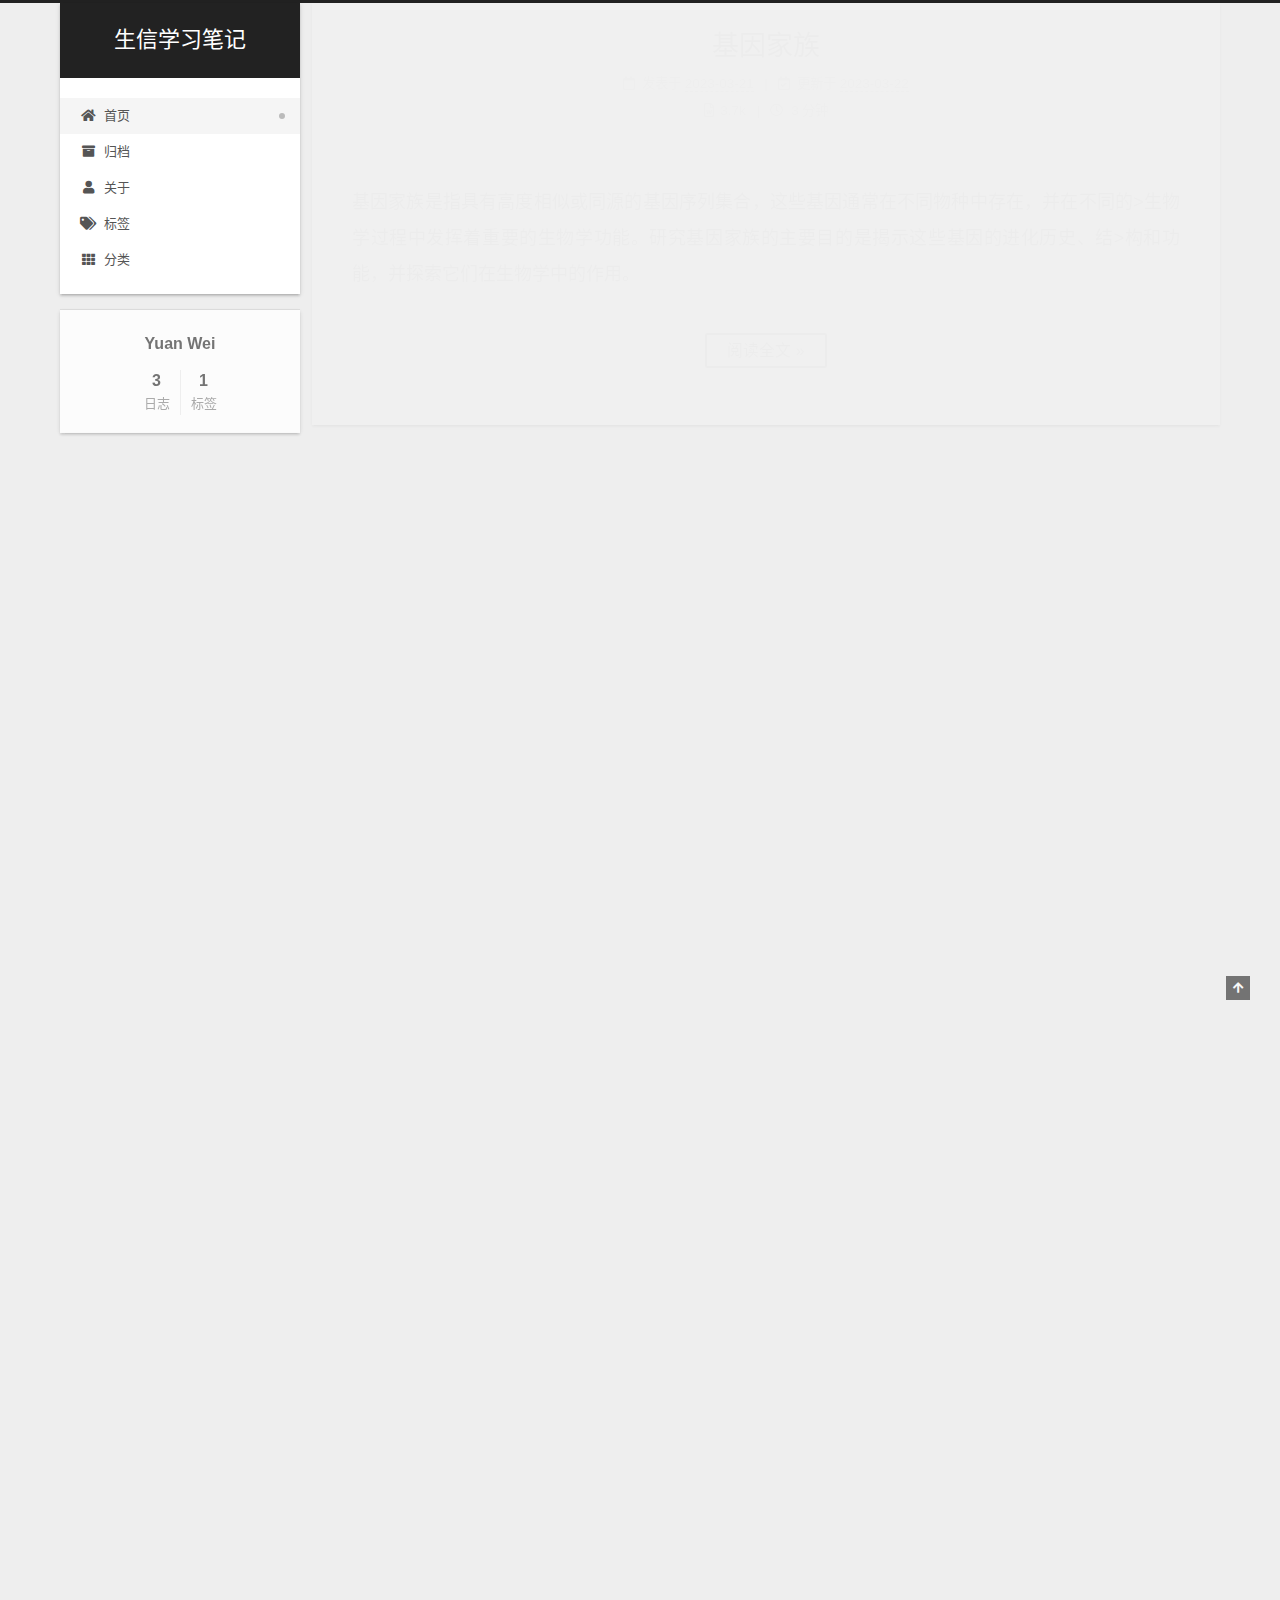
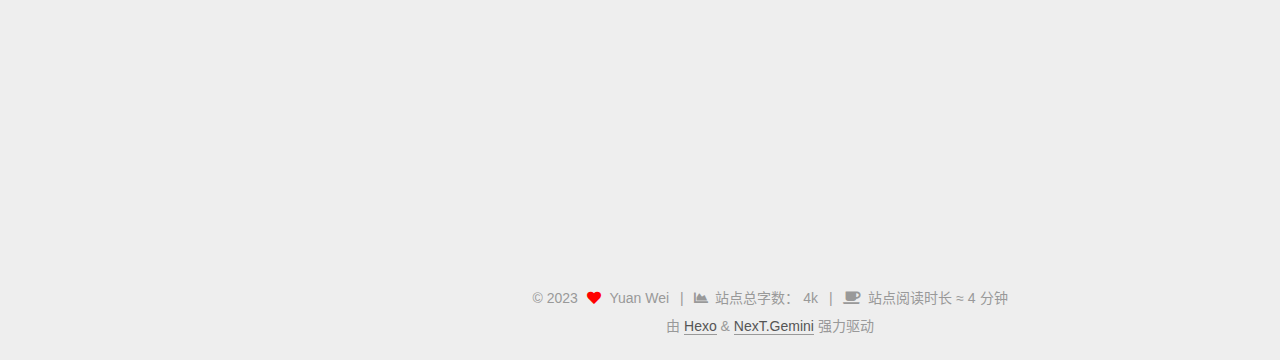
<file: index.html>
<!DOCTYPE html>
<html lang="zh-CN">
<head>
  <meta charset="UTF-8">
<meta name="viewport" content="width=device-width, initial-scale=1, maximum-scale=2">
<meta name="theme-color" content="#222">
<meta name="generator" content="Hexo 6.3.0">
  <link rel="apple-touch-icon" sizes="180x180" href="/images/apple-touch-icon-next.png">
  <link rel="icon" type="image/png" sizes="32x32" href="/images/favicon-32x32-next.png">
  <link rel="icon" type="image/png" sizes="16x16" href="/images/favicon-16x16-next.png">
  <link rel="mask-icon" href="/images/logo.svg" color="#222">

<link rel="stylesheet" href="/css/main.css">


<link rel="stylesheet" href="/lib/font-awesome/css/all.min.css">

<script id="hexo-configurations">
    var NexT = window.NexT || {};
    var CONFIG = {"hostname":"example.com","root":"/","scheme":"Gemini","version":"7.8.0","exturl":false,"sidebar":{"position":"left","display":"post","padding":18,"offset":12,"onmobile":false},"copycode":{"enable":false,"show_result":false,"style":null},"back2top":{"enable":true,"sidebar":false,"scrollpercent":false},"bookmark":{"enable":false,"color":"#222","save":"auto"},"fancybox":false,"mediumzoom":false,"lazyload":false,"pangu":false,"comments":{"style":"tabs","active":null,"storage":true,"lazyload":false,"nav":null},"algolia":{"hits":{"per_page":10},"labels":{"input_placeholder":"Search for Posts","hits_empty":"We didn't find any results for the search: ${query}","hits_stats":"${hits} results found in ${time} ms"}},"localsearch":{"enable":false,"trigger":"auto","top_n_per_article":1,"unescape":false,"preload":false},"motion":{"enable":true,"async":false,"transition":{"post_block":"fadeIn","post_header":"slideDownIn","post_body":"slideDownIn","coll_header":"slideLeftIn","sidebar":"slideUpIn"}}};
  </script>

  <meta property="og:type" content="website">
<meta property="og:title" content="生信学习笔记">
<meta property="og:url" content="http://example.com/index.html">
<meta property="og:site_name" content="生信学习笔记">
<meta property="og:locale" content="zh_CN">
<meta property="article:author" content="Yuan Wei">
<meta name="twitter:card" content="summary">

<link rel="canonical" href="http://example.com/">


<script id="page-configurations">
  // https://hexo.io/docs/variables.html
  CONFIG.page = {
    sidebar: "",
    isHome : true,
    isPost : false,
    lang   : 'zh-CN'
  };
</script>

  <title>生信学习笔记</title>
  






  <noscript>
  <style>
  .use-motion .brand,
  .use-motion .menu-item,
  .sidebar-inner,
  .use-motion .post-block,
  .use-motion .pagination,
  .use-motion .comments,
  .use-motion .post-header,
  .use-motion .post-body,
  .use-motion .collection-header { opacity: initial; }

  .use-motion .site-title,
  .use-motion .site-subtitle {
    opacity: initial;
    top: initial;
  }

  .use-motion .logo-line-before i { left: initial; }
  .use-motion .logo-line-after i { right: initial; }
  </style>
</noscript>

</head>

<body itemscope itemtype="http://schema.org/WebPage">
  <div class="container use-motion">
    <div class="headband"></div>

    <header class="header" itemscope itemtype="http://schema.org/WPHeader">
      <div class="header-inner"><div class="site-brand-container">
  <div class="site-nav-toggle">
    <div class="toggle" aria-label="切换导航栏">
      <span class="toggle-line toggle-line-first"></span>
      <span class="toggle-line toggle-line-middle"></span>
      <span class="toggle-line toggle-line-last"></span>
    </div>
  </div>

  <div class="site-meta">

    <a href="/" class="brand" rel="start">
      <span class="logo-line-before"><i></i></span>
      <h1 class="site-title">生信学习笔记</h1>
      <span class="logo-line-after"><i></i></span>
    </a>
  </div>

  <div class="site-nav-right">
    <div class="toggle popup-trigger">
    </div>
  </div>
</div>




<nav class="site-nav">
  <ul id="menu" class="main-menu menu">
        <li class="menu-item menu-item-home">

    <a href="/" rel="section"><i class="fa fa-home fa-fw"></i>首页</a>

  </li>
        <li class="menu-item menu-item-archives">

    <a href="/archives/" rel="section"><i class="fa fa-archive fa-fw"></i>归档</a>

  </li>
        <li class="menu-item menu-item-about">

    <a href="/about/" rel="section"><i class="fa fa-user fa-fw"></i>关于</a>

  </li>
        <li class="menu-item menu-item-tags">

    <a href="/tags/" rel="section"><i class="fa fa-tags fa-fw"></i>标签</a>

  </li>
        <li class="menu-item menu-item-categories">

    <a href="/categories/" rel="section"><i class="fa fa-th fa-fw"></i>分类</a>

  </li>
  </ul>
</nav>




</div>
    </header>

    
  <div class="back-to-top">
    <i class="fa fa-arrow-up"></i>
    <span>0%</span>
  </div>


    <main class="main">
      <div class="main-inner">
        <div class="content-wrap">
          

          <div class="content index posts-expand">
            
      
  
  
  <article itemscope itemtype="http://schema.org/Article" class="post-block" lang="zh-CN">
    <link itemprop="mainEntityOfPage" href="http://example.com/2023/03/21/genefamily/">

    <span hidden itemprop="author" itemscope itemtype="http://schema.org/Person">
      <meta itemprop="image" content="/images/avatar.gif">
      <meta itemprop="name" content="Yuan Wei">
      <meta itemprop="description" content="">
    </span>

    <span hidden itemprop="publisher" itemscope itemtype="http://schema.org/Organization">
      <meta itemprop="name" content="生信学习笔记">
    </span>
      <header class="post-header">
        <h2 class="post-title" itemprop="name headline">
          
            <a href="/2023/03/21/genefamily/" class="post-title-link" itemprop="url">基因家族</a>
        </h2>

        <div class="post-meta">
            <span class="post-meta-item">
              <span class="post-meta-item-icon">
                <i class="far fa-calendar"></i>
              </span>
              <span class="post-meta-item-text">发表于</span>

              <time title="创建时间：2023-03-21 17:34:15" itemprop="dateCreated datePublished" datetime="2023-03-21T17:34:15+08:00">2023-03-21</time>
            </span>
              <span class="post-meta-item">
                <span class="post-meta-item-icon">
                  <i class="far fa-calendar-check"></i>
                </span>
                <span class="post-meta-item-text">更新于</span>
                <time title="修改时间：2023-03-22 16:30:46" itemprop="dateModified" datetime="2023-03-22T16:30:46+08:00">2023-03-22</time>
              </span>

          <br>
            <span class="post-meta-item" title="本文字数">
              <span class="post-meta-item-icon">
                <i class="far fa-file-word"></i>
              </span>
              <span>3.7k</span>
            </span>
            <span class="post-meta-item" title="阅读时长">
              <span class="post-meta-item-icon">
                <i class="far fa-clock"></i>
              </span>
              <span>3 分钟</span>
            </span>

        </div>
      </header>

    
    
    
    <div class="post-body" itemprop="articleBody">

      
          基因家族是指具有高度相似或同源的基因序列集合，这些基因通常在不同物种中存在，并在不同的>生物学过程中发挥着重要的生物学功能。研究基因家族的主要目的是揭示这些基因的进化历史、结>构和功能，并探索它们在生物学中的作用。
          <!--noindex-->
            <div class="post-button">
              <a class="btn" href="/2023/03/21/genefamily/#more" rel="contents">
                阅读全文 &raquo;
              </a>
            </div>
          <!--/noindex-->
        
      
    </div>

    
    
    
      <footer class="post-footer">
        <div class="post-eof"></div>
      </footer>
  </article>
  
  
  

      
  
  
  <article itemscope itemtype="http://schema.org/Article" class="post-block" lang="zh-CN">
    <link itemprop="mainEntityOfPage" href="http://example.com/2023/03/21/first/">

    <span hidden itemprop="author" itemscope itemtype="http://schema.org/Person">
      <meta itemprop="image" content="/images/avatar.gif">
      <meta itemprop="name" content="Yuan Wei">
      <meta itemprop="description" content="">
    </span>

    <span hidden itemprop="publisher" itemscope itemtype="http://schema.org/Organization">
      <meta itemprop="name" content="生信学习笔记">
    </span>
      <header class="post-header">
        <h2 class="post-title" itemprop="name headline">
          
            <a href="/2023/03/21/first/" class="post-title-link" itemprop="url">first</a>
        </h2>

        <div class="post-meta">
            <span class="post-meta-item">
              <span class="post-meta-item-icon">
                <i class="far fa-calendar"></i>
              </span>
              <span class="post-meta-item-text">发表于</span>
              

              <time title="创建时间：2023-03-21 17:10:48 / 修改时间：17:12:00" itemprop="dateCreated datePublished" datetime="2023-03-21T17:10:48+08:00">2023-03-21</time>
            </span>

          <br>
            <span class="post-meta-item" title="本文字数">
              <span class="post-meta-item-icon">
                <i class="far fa-file-word"></i>
              </span>
              <span>10</span>
            </span>
            <span class="post-meta-item" title="阅读时长">
              <span class="post-meta-item-icon">
                <i class="far fa-clock"></i>
              </span>
              <span>1 分钟</span>
            </span>

        </div>
      </header>

    
    
    
    <div class="post-body" itemprop="articleBody">

      
          <p>hello world</p>

      
    </div>

    
    
    
      <footer class="post-footer">
        <div class="post-eof"></div>
      </footer>
  </article>
  
  
  

      
  
  
  <article itemscope itemtype="http://schema.org/Article" class="post-block" lang="zh-CN">
    <link itemprop="mainEntityOfPage" href="http://example.com/2023/03/21/hello-world/">

    <span hidden itemprop="author" itemscope itemtype="http://schema.org/Person">
      <meta itemprop="image" content="/images/avatar.gif">
      <meta itemprop="name" content="Yuan Wei">
      <meta itemprop="description" content="">
    </span>

    <span hidden itemprop="publisher" itemscope itemtype="http://schema.org/Organization">
      <meta itemprop="name" content="生信学习笔记">
    </span>
      <header class="post-header">
        <h2 class="post-title" itemprop="name headline">
          
            <a href="/2023/03/21/hello-world/" class="post-title-link" itemprop="url">Hello World</a>
        </h2>

        <div class="post-meta">
            <span class="post-meta-item">
              <span class="post-meta-item-icon">
                <i class="far fa-calendar"></i>
              </span>
              <span class="post-meta-item-text">发表于</span>

              <time title="创建时间：2023-03-21 16:31:46" itemprop="dateCreated datePublished" datetime="2023-03-21T16:31:46+08:00">2023-03-21</time>
            </span>

          <br>
            <span class="post-meta-item" title="本文字数">
              <span class="post-meta-item-icon">
                <i class="far fa-file-word"></i>
              </span>
              <span>367</span>
            </span>
            <span class="post-meta-item" title="阅读时长">
              <span class="post-meta-item-icon">
                <i class="far fa-clock"></i>
              </span>
              <span>1 分钟</span>
            </span>

        </div>
      </header>

    
    
    
    <div class="post-body" itemprop="articleBody">

      
          <p>Welcome to <a target="_blank" rel="noopener" href="https://hexo.io/">Hexo</a>! This is your very first post. Check <a target="_blank" rel="noopener" href="https://hexo.io/docs/">documentation</a> for more info. If you get any problems when using Hexo, you can find the answer in <a target="_blank" rel="noopener" href="https://hexo.io/docs/troubleshooting.html">troubleshooting</a> or you can ask me on <a target="_blank" rel="noopener" href="https://github.com/hexojs/hexo/issues">GitHub</a>.</p>
<h2 id="Quick-Start"><a href="#Quick-Start" class="headerlink" title="Quick Start"></a>Quick Start</h2><h3 id="Create-a-new-post"><a href="#Create-a-new-post" class="headerlink" title="Create a new post"></a>Create a new post</h3><figure class="highlight bash"><table><tr><td class="gutter"><pre><span class="line">1</span><br></pre></td><td class="code"><pre><span class="line">$ hexo new <span class="string">&quot;My New Post&quot;</span></span><br></pre></td></tr></table></figure>

<p>More info: <a target="_blank" rel="noopener" href="https://hexo.io/docs/writing.html">Writing</a></p>
<h3 id="Run-server"><a href="#Run-server" class="headerlink" title="Run server"></a>Run server</h3><figure class="highlight bash"><table><tr><td class="gutter"><pre><span class="line">1</span><br></pre></td><td class="code"><pre><span class="line">$ hexo server</span><br></pre></td></tr></table></figure>

<p>More info: <a target="_blank" rel="noopener" href="https://hexo.io/docs/server.html">Server</a></p>
<h3 id="Generate-static-files"><a href="#Generate-static-files" class="headerlink" title="Generate static files"></a>Generate static files</h3><figure class="highlight bash"><table><tr><td class="gutter"><pre><span class="line">1</span><br></pre></td><td class="code"><pre><span class="line">$ hexo generate</span><br></pre></td></tr></table></figure>

<p>More info: <a target="_blank" rel="noopener" href="https://hexo.io/docs/generating.html">Generating</a></p>
<h3 id="Deploy-to-remote-sites"><a href="#Deploy-to-remote-sites" class="headerlink" title="Deploy to remote sites"></a>Deploy to remote sites</h3><figure class="highlight bash"><table><tr><td class="gutter"><pre><span class="line">1</span><br></pre></td><td class="code"><pre><span class="line">$ hexo deploy</span><br></pre></td></tr></table></figure>

<p>More info: <a target="_blank" rel="noopener" href="https://hexo.io/docs/one-command-deployment.html">Deployment</a></p>

      
    </div>

    
    
    
      <footer class="post-footer">
        <div class="post-eof"></div>
      </footer>
  </article>
  
  
  


  



          </div>
          

<script>
  window.addEventListener('tabs:register', () => {
    let { activeClass } = CONFIG.comments;
    if (CONFIG.comments.storage) {
      activeClass = localStorage.getItem('comments_active') || activeClass;
    }
    if (activeClass) {
      let activeTab = document.querySelector(`a[href="#comment-${activeClass}"]`);
      if (activeTab) {
        activeTab.click();
      }
    }
  });
  if (CONFIG.comments.storage) {
    window.addEventListener('tabs:click', event => {
      if (!event.target.matches('.tabs-comment .tab-content .tab-pane')) return;
      let commentClass = event.target.classList[1];
      localStorage.setItem('comments_active', commentClass);
    });
  }
</script>

        </div>
          
  
  <div class="toggle sidebar-toggle">
    <span class="toggle-line toggle-line-first"></span>
    <span class="toggle-line toggle-line-middle"></span>
    <span class="toggle-line toggle-line-last"></span>
  </div>

  <aside class="sidebar">
    <div class="sidebar-inner">

      <ul class="sidebar-nav motion-element">
        <li class="sidebar-nav-toc">
          文章目录
        </li>
        <li class="sidebar-nav-overview">
          站点概览
        </li>
      </ul>

      <!--noindex-->
      <div class="post-toc-wrap sidebar-panel">
      </div>
      <!--/noindex-->

      <div class="site-overview-wrap sidebar-panel">
        <div class="site-author motion-element" itemprop="author" itemscope itemtype="http://schema.org/Person">
  <p class="site-author-name" itemprop="name">Yuan Wei</p>
  <div class="site-description" itemprop="description"></div>
</div>
<div class="site-state-wrap motion-element">
  <nav class="site-state">
      <div class="site-state-item site-state-posts">
          <a href="/archives/">
        
          <span class="site-state-item-count">3</span>
          <span class="site-state-item-name">日志</span>
        </a>
      </div>
      <div class="site-state-item site-state-tags">
        <span class="site-state-item-count">1</span>
        <span class="site-state-item-name">标签</span>
      </div>
  </nav>
</div>



      </div>

    </div>
  </aside>
  <div id="sidebar-dimmer"></div>


      </div>
    </main>

    <footer class="footer">
      <div class="footer-inner">
        

        

<div class="copyright">
  
  &copy; 
  <span itemprop="copyrightYear">2023</span>
  <span class="with-love">
    <i class="fa fa-heart"></i>
  </span>
  <span class="author" itemprop="copyrightHolder">Yuan Wei</span>
    <span class="post-meta-divider">|</span>
    <span class="post-meta-item-icon">
      <i class="fa fa-chart-area"></i>
    </span>
      <span class="post-meta-item-text">站点总字数：</span>
    <span title="站点总字数">4k</span>
    <span class="post-meta-divider">|</span>
    <span class="post-meta-item-icon">
      <i class="fa fa-coffee"></i>
    </span>
      <span class="post-meta-item-text">站点阅读时长 &asymp;</span>
    <span title="站点阅读时长">4 分钟</span>
</div>
  <div class="powered-by">由 <a href="https://hexo.io/" class="theme-link" rel="noopener" target="_blank">Hexo</a> & <a href="https://theme-next.org/" class="theme-link" rel="noopener" target="_blank">NexT.Gemini</a> 强力驱动
  </div>

        








      </div>
    </footer>
  </div>

  
  <script src="/lib/anime.min.js"></script>
  <script src="/lib/velocity/velocity.min.js"></script>
  <script src="/lib/velocity/velocity.ui.min.js"></script>

<script src="/js/utils.js"></script>

<script src="/js/motion.js"></script>


<script src="/js/schemes/pisces.js"></script>


<script src="/js/next-boot.js"></script>




  















  

  

</body>
</html>
</file>
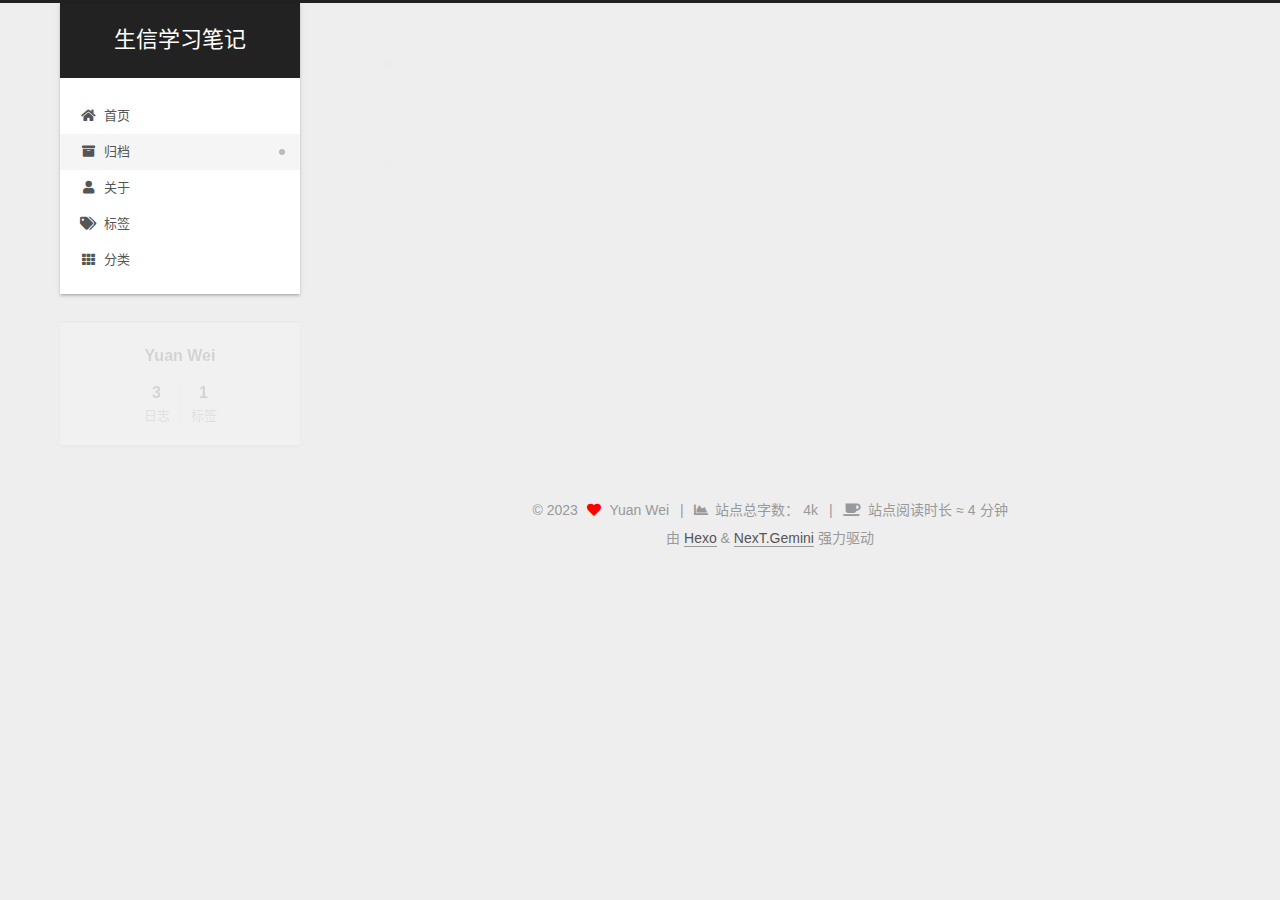
<file: archives/index.html>
<!DOCTYPE html>
<html lang="zh-CN">
<head>
  <meta charset="UTF-8">
<meta name="viewport" content="width=device-width, initial-scale=1, maximum-scale=2">
<meta name="theme-color" content="#222">
<meta name="generator" content="Hexo 6.3.0">
  <link rel="apple-touch-icon" sizes="180x180" href="/images/apple-touch-icon-next.png">
  <link rel="icon" type="image/png" sizes="32x32" href="/images/favicon-32x32-next.png">
  <link rel="icon" type="image/png" sizes="16x16" href="/images/favicon-16x16-next.png">
  <link rel="mask-icon" href="/images/logo.svg" color="#222">

<link rel="stylesheet" href="/css/main.css">


<link rel="stylesheet" href="/lib/font-awesome/css/all.min.css">

<script id="hexo-configurations">
    var NexT = window.NexT || {};
    var CONFIG = {"hostname":"example.com","root":"/","scheme":"Gemini","version":"7.8.0","exturl":false,"sidebar":{"position":"left","display":"post","padding":18,"offset":12,"onmobile":false},"copycode":{"enable":false,"show_result":false,"style":null},"back2top":{"enable":true,"sidebar":false,"scrollpercent":false},"bookmark":{"enable":false,"color":"#222","save":"auto"},"fancybox":false,"mediumzoom":false,"lazyload":false,"pangu":false,"comments":{"style":"tabs","active":null,"storage":true,"lazyload":false,"nav":null},"algolia":{"hits":{"per_page":10},"labels":{"input_placeholder":"Search for Posts","hits_empty":"We didn't find any results for the search: ${query}","hits_stats":"${hits} results found in ${time} ms"}},"localsearch":{"enable":false,"trigger":"auto","top_n_per_article":1,"unescape":false,"preload":false},"motion":{"enable":true,"async":false,"transition":{"post_block":"fadeIn","post_header":"slideDownIn","post_body":"slideDownIn","coll_header":"slideLeftIn","sidebar":"slideUpIn"}}};
  </script>

  <meta property="og:type" content="website">
<meta property="og:title" content="生信学习笔记">
<meta property="og:url" content="http://example.com/archives/index.html">
<meta property="og:site_name" content="生信学习笔记">
<meta property="og:locale" content="zh_CN">
<meta property="article:author" content="Yuan Wei">
<meta name="twitter:card" content="summary">

<link rel="canonical" href="http://example.com/archives/">


<script id="page-configurations">
  // https://hexo.io/docs/variables.html
  CONFIG.page = {
    sidebar: "",
    isHome : false,
    isPost : false,
    lang   : 'zh-CN'
  };
</script>

  <title>归档 | 生信学习笔记</title>
  






  <noscript>
  <style>
  .use-motion .brand,
  .use-motion .menu-item,
  .sidebar-inner,
  .use-motion .post-block,
  .use-motion .pagination,
  .use-motion .comments,
  .use-motion .post-header,
  .use-motion .post-body,
  .use-motion .collection-header { opacity: initial; }

  .use-motion .site-title,
  .use-motion .site-subtitle {
    opacity: initial;
    top: initial;
  }

  .use-motion .logo-line-before i { left: initial; }
  .use-motion .logo-line-after i { right: initial; }
  </style>
</noscript>

</head>

<body itemscope itemtype="http://schema.org/WebPage">
  <div class="container use-motion">
    <div class="headband"></div>

    <header class="header" itemscope itemtype="http://schema.org/WPHeader">
      <div class="header-inner"><div class="site-brand-container">
  <div class="site-nav-toggle">
    <div class="toggle" aria-label="切换导航栏">
      <span class="toggle-line toggle-line-first"></span>
      <span class="toggle-line toggle-line-middle"></span>
      <span class="toggle-line toggle-line-last"></span>
    </div>
  </div>

  <div class="site-meta">

    <a href="/" class="brand" rel="start">
      <span class="logo-line-before"><i></i></span>
      <h1 class="site-title">生信学习笔记</h1>
      <span class="logo-line-after"><i></i></span>
    </a>
  </div>

  <div class="site-nav-right">
    <div class="toggle popup-trigger">
    </div>
  </div>
</div>




<nav class="site-nav">
  <ul id="menu" class="main-menu menu">
        <li class="menu-item menu-item-home">

    <a href="/" rel="section"><i class="fa fa-home fa-fw"></i>首页</a>

  </li>
        <li class="menu-item menu-item-archives">

    <a href="/archives/" rel="section"><i class="fa fa-archive fa-fw"></i>归档</a>

  </li>
        <li class="menu-item menu-item-about">

    <a href="/about/" rel="section"><i class="fa fa-user fa-fw"></i>关于</a>

  </li>
        <li class="menu-item menu-item-tags">

    <a href="/tags/" rel="section"><i class="fa fa-tags fa-fw"></i>标签</a>

  </li>
        <li class="menu-item menu-item-categories">

    <a href="/categories/" rel="section"><i class="fa fa-th fa-fw"></i>分类</a>

  </li>
  </ul>
</nav>




</div>
    </header>

    
  <div class="back-to-top">
    <i class="fa fa-arrow-up"></i>
    <span>0%</span>
  </div>


    <main class="main">
      <div class="main-inner">
        <div class="content-wrap">
          

          <div class="content archive">
            

  
  
  
  <div class="post-block">
    <div class="posts-collapse">
      <div class="collection-title">
        <span class="collection-header">嗯..! 目前共计 3 篇日志。 继续努力。</span>
      </div>

      
    <div class="collection-year">
      <span class="collection-header">2023</span>
    </div>

  <article itemscope itemtype="http://schema.org/Article">
    <header class="post-header">

      <div class="post-meta">
        <time itemprop="dateCreated"
              datetime="2023-03-21T17:34:15+08:00"
              content="2023-03-21">
          03-21
        </time>
      </div>

      <div class="post-title">
          <a class="post-title-link" href="/2023/03/21/genefamily/" itemprop="url">
            <span itemprop="name">基因家族</span>
          </a>
      </div>

    </header>
  </article>

  <article itemscope itemtype="http://schema.org/Article">
    <header class="post-header">

      <div class="post-meta">
        <time itemprop="dateCreated"
              datetime="2023-03-21T17:10:48+08:00"
              content="2023-03-21">
          03-21
        </time>
      </div>

      <div class="post-title">
          <a class="post-title-link" href="/2023/03/21/first/" itemprop="url">
            <span itemprop="name">first</span>
          </a>
      </div>

    </header>
  </article>

  <article itemscope itemtype="http://schema.org/Article">
    <header class="post-header">

      <div class="post-meta">
        <time itemprop="dateCreated"
              datetime="2023-03-21T16:31:46+08:00"
              content="2023-03-21">
          03-21
        </time>
      </div>

      <div class="post-title">
          <a class="post-title-link" href="/2023/03/21/hello-world/" itemprop="url">
            <span itemprop="name">Hello World</span>
          </a>
      </div>

    </header>
  </article>


    </div>
  </div>
  
  
  

  



          </div>
          

<script>
  window.addEventListener('tabs:register', () => {
    let { activeClass } = CONFIG.comments;
    if (CONFIG.comments.storage) {
      activeClass = localStorage.getItem('comments_active') || activeClass;
    }
    if (activeClass) {
      let activeTab = document.querySelector(`a[href="#comment-${activeClass}"]`);
      if (activeTab) {
        activeTab.click();
      }
    }
  });
  if (CONFIG.comments.storage) {
    window.addEventListener('tabs:click', event => {
      if (!event.target.matches('.tabs-comment .tab-content .tab-pane')) return;
      let commentClass = event.target.classList[1];
      localStorage.setItem('comments_active', commentClass);
    });
  }
</script>

        </div>
          
  
  <div class="toggle sidebar-toggle">
    <span class="toggle-line toggle-line-first"></span>
    <span class="toggle-line toggle-line-middle"></span>
    <span class="toggle-line toggle-line-last"></span>
  </div>

  <aside class="sidebar">
    <div class="sidebar-inner">

      <ul class="sidebar-nav motion-element">
        <li class="sidebar-nav-toc">
          文章目录
        </li>
        <li class="sidebar-nav-overview">
          站点概览
        </li>
      </ul>

      <!--noindex-->
      <div class="post-toc-wrap sidebar-panel">
      </div>
      <!--/noindex-->

      <div class="site-overview-wrap sidebar-panel">
        <div class="site-author motion-element" itemprop="author" itemscope itemtype="http://schema.org/Person">
  <p class="site-author-name" itemprop="name">Yuan Wei</p>
  <div class="site-description" itemprop="description"></div>
</div>
<div class="site-state-wrap motion-element">
  <nav class="site-state">
      <div class="site-state-item site-state-posts">
          <a href="/archives/">
        
          <span class="site-state-item-count">3</span>
          <span class="site-state-item-name">日志</span>
        </a>
      </div>
      <div class="site-state-item site-state-tags">
        <span class="site-state-item-count">1</span>
        <span class="site-state-item-name">标签</span>
      </div>
  </nav>
</div>



      </div>

    </div>
  </aside>
  <div id="sidebar-dimmer"></div>


      </div>
    </main>

    <footer class="footer">
      <div class="footer-inner">
        

        

<div class="copyright">
  
  &copy; 
  <span itemprop="copyrightYear">2023</span>
  <span class="with-love">
    <i class="fa fa-heart"></i>
  </span>
  <span class="author" itemprop="copyrightHolder">Yuan Wei</span>
    <span class="post-meta-divider">|</span>
    <span class="post-meta-item-icon">
      <i class="fa fa-chart-area"></i>
    </span>
      <span class="post-meta-item-text">站点总字数：</span>
    <span title="站点总字数">4k</span>
    <span class="post-meta-divider">|</span>
    <span class="post-meta-item-icon">
      <i class="fa fa-coffee"></i>
    </span>
      <span class="post-meta-item-text">站点阅读时长 &asymp;</span>
    <span title="站点阅读时长">4 分钟</span>
</div>
  <div class="powered-by">由 <a href="https://hexo.io/" class="theme-link" rel="noopener" target="_blank">Hexo</a> & <a href="https://theme-next.org/" class="theme-link" rel="noopener" target="_blank">NexT.Gemini</a> 强力驱动
  </div>

        








      </div>
    </footer>
  </div>

  
  <script src="/lib/anime.min.js"></script>
  <script src="/lib/velocity/velocity.min.js"></script>
  <script src="/lib/velocity/velocity.ui.min.js"></script>

<script src="/js/utils.js"></script>

<script src="/js/motion.js"></script>


<script src="/js/schemes/pisces.js"></script>


<script src="/js/next-boot.js"></script>




  















  

  

</body>
</html>
</file>
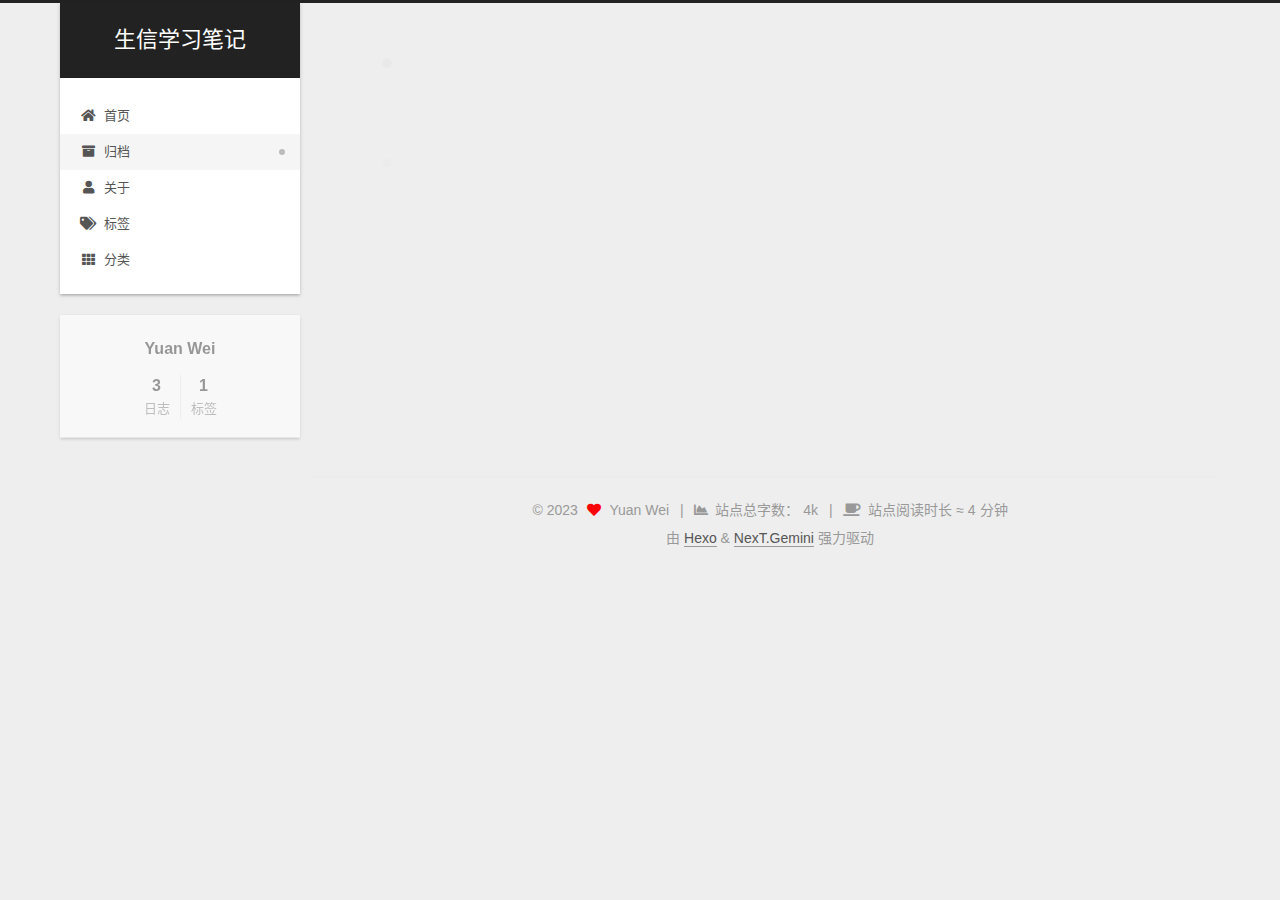
<file: archives/2023/index.html>
<!DOCTYPE html>
<html lang="zh-CN">
<head>
  <meta charset="UTF-8">
<meta name="viewport" content="width=device-width, initial-scale=1, maximum-scale=2">
<meta name="theme-color" content="#222">
<meta name="generator" content="Hexo 6.3.0">
  <link rel="apple-touch-icon" sizes="180x180" href="/images/apple-touch-icon-next.png">
  <link rel="icon" type="image/png" sizes="32x32" href="/images/favicon-32x32-next.png">
  <link rel="icon" type="image/png" sizes="16x16" href="/images/favicon-16x16-next.png">
  <link rel="mask-icon" href="/images/logo.svg" color="#222">

<link rel="stylesheet" href="/css/main.css">


<link rel="stylesheet" href="/lib/font-awesome/css/all.min.css">

<script id="hexo-configurations">
    var NexT = window.NexT || {};
    var CONFIG = {"hostname":"example.com","root":"/","scheme":"Gemini","version":"7.8.0","exturl":false,"sidebar":{"position":"left","display":"post","padding":18,"offset":12,"onmobile":false},"copycode":{"enable":false,"show_result":false,"style":null},"back2top":{"enable":true,"sidebar":false,"scrollpercent":false},"bookmark":{"enable":false,"color":"#222","save":"auto"},"fancybox":false,"mediumzoom":false,"lazyload":false,"pangu":false,"comments":{"style":"tabs","active":null,"storage":true,"lazyload":false,"nav":null},"algolia":{"hits":{"per_page":10},"labels":{"input_placeholder":"Search for Posts","hits_empty":"We didn't find any results for the search: ${query}","hits_stats":"${hits} results found in ${time} ms"}},"localsearch":{"enable":false,"trigger":"auto","top_n_per_article":1,"unescape":false,"preload":false},"motion":{"enable":true,"async":false,"transition":{"post_block":"fadeIn","post_header":"slideDownIn","post_body":"slideDownIn","coll_header":"slideLeftIn","sidebar":"slideUpIn"}}};
  </script>

  <meta property="og:type" content="website">
<meta property="og:title" content="生信学习笔记">
<meta property="og:url" content="http://example.com/archives/2023/index.html">
<meta property="og:site_name" content="生信学习笔记">
<meta property="og:locale" content="zh_CN">
<meta property="article:author" content="Yuan Wei">
<meta name="twitter:card" content="summary">

<link rel="canonical" href="http://example.com/archives/2023/">


<script id="page-configurations">
  // https://hexo.io/docs/variables.html
  CONFIG.page = {
    sidebar: "",
    isHome : false,
    isPost : false,
    lang   : 'zh-CN'
  };
</script>

  <title>归档 | 生信学习笔记</title>
  






  <noscript>
  <style>
  .use-motion .brand,
  .use-motion .menu-item,
  .sidebar-inner,
  .use-motion .post-block,
  .use-motion .pagination,
  .use-motion .comments,
  .use-motion .post-header,
  .use-motion .post-body,
  .use-motion .collection-header { opacity: initial; }

  .use-motion .site-title,
  .use-motion .site-subtitle {
    opacity: initial;
    top: initial;
  }

  .use-motion .logo-line-before i { left: initial; }
  .use-motion .logo-line-after i { right: initial; }
  </style>
</noscript>

</head>

<body itemscope itemtype="http://schema.org/WebPage">
  <div class="container use-motion">
    <div class="headband"></div>

    <header class="header" itemscope itemtype="http://schema.org/WPHeader">
      <div class="header-inner"><div class="site-brand-container">
  <div class="site-nav-toggle">
    <div class="toggle" aria-label="切换导航栏">
      <span class="toggle-line toggle-line-first"></span>
      <span class="toggle-line toggle-line-middle"></span>
      <span class="toggle-line toggle-line-last"></span>
    </div>
  </div>

  <div class="site-meta">

    <a href="/" class="brand" rel="start">
      <span class="logo-line-before"><i></i></span>
      <h1 class="site-title">生信学习笔记</h1>
      <span class="logo-line-after"><i></i></span>
    </a>
  </div>

  <div class="site-nav-right">
    <div class="toggle popup-trigger">
    </div>
  </div>
</div>




<nav class="site-nav">
  <ul id="menu" class="main-menu menu">
        <li class="menu-item menu-item-home">

    <a href="/" rel="section"><i class="fa fa-home fa-fw"></i>首页</a>

  </li>
        <li class="menu-item menu-item-archives">

    <a href="/archives/" rel="section"><i class="fa fa-archive fa-fw"></i>归档</a>

  </li>
        <li class="menu-item menu-item-about">

    <a href="/about/" rel="section"><i class="fa fa-user fa-fw"></i>关于</a>

  </li>
        <li class="menu-item menu-item-tags">

    <a href="/tags/" rel="section"><i class="fa fa-tags fa-fw"></i>标签</a>

  </li>
        <li class="menu-item menu-item-categories">

    <a href="/categories/" rel="section"><i class="fa fa-th fa-fw"></i>分类</a>

  </li>
  </ul>
</nav>




</div>
    </header>

    
  <div class="back-to-top">
    <i class="fa fa-arrow-up"></i>
    <span>0%</span>
  </div>


    <main class="main">
      <div class="main-inner">
        <div class="content-wrap">
          

          <div class="content archive">
            

  
  
  
  <div class="post-block">
    <div class="posts-collapse">
      <div class="collection-title">
        <span class="collection-header">嗯..! 目前共计 3 篇日志。 继续努力。</span>
      </div>

      
    <div class="collection-year">
      <span class="collection-header">2023</span>
    </div>

  <article itemscope itemtype="http://schema.org/Article">
    <header class="post-header">

      <div class="post-meta">
        <time itemprop="dateCreated"
              datetime="2023-03-21T17:34:15+08:00"
              content="2023-03-21">
          03-21
        </time>
      </div>

      <div class="post-title">
          <a class="post-title-link" href="/2023/03/21/genefamily/" itemprop="url">
            <span itemprop="name">基因家族</span>
          </a>
      </div>

    </header>
  </article>

  <article itemscope itemtype="http://schema.org/Article">
    <header class="post-header">

      <div class="post-meta">
        <time itemprop="dateCreated"
              datetime="2023-03-21T17:10:48+08:00"
              content="2023-03-21">
          03-21
        </time>
      </div>

      <div class="post-title">
          <a class="post-title-link" href="/2023/03/21/first/" itemprop="url">
            <span itemprop="name">first</span>
          </a>
      </div>

    </header>
  </article>

  <article itemscope itemtype="http://schema.org/Article">
    <header class="post-header">

      <div class="post-meta">
        <time itemprop="dateCreated"
              datetime="2023-03-21T16:31:46+08:00"
              content="2023-03-21">
          03-21
        </time>
      </div>

      <div class="post-title">
          <a class="post-title-link" href="/2023/03/21/hello-world/" itemprop="url">
            <span itemprop="name">Hello World</span>
          </a>
      </div>

    </header>
  </article>


    </div>
  </div>
  
  
  

  



          </div>
          

<script>
  window.addEventListener('tabs:register', () => {
    let { activeClass } = CONFIG.comments;
    if (CONFIG.comments.storage) {
      activeClass = localStorage.getItem('comments_active') || activeClass;
    }
    if (activeClass) {
      let activeTab = document.querySelector(`a[href="#comment-${activeClass}"]`);
      if (activeTab) {
        activeTab.click();
      }
    }
  });
  if (CONFIG.comments.storage) {
    window.addEventListener('tabs:click', event => {
      if (!event.target.matches('.tabs-comment .tab-content .tab-pane')) return;
      let commentClass = event.target.classList[1];
      localStorage.setItem('comments_active', commentClass);
    });
  }
</script>

        </div>
          
  
  <div class="toggle sidebar-toggle">
    <span class="toggle-line toggle-line-first"></span>
    <span class="toggle-line toggle-line-middle"></span>
    <span class="toggle-line toggle-line-last"></span>
  </div>

  <aside class="sidebar">
    <div class="sidebar-inner">

      <ul class="sidebar-nav motion-element">
        <li class="sidebar-nav-toc">
          文章目录
        </li>
        <li class="sidebar-nav-overview">
          站点概览
        </li>
      </ul>

      <!--noindex-->
      <div class="post-toc-wrap sidebar-panel">
      </div>
      <!--/noindex-->

      <div class="site-overview-wrap sidebar-panel">
        <div class="site-author motion-element" itemprop="author" itemscope itemtype="http://schema.org/Person">
  <p class="site-author-name" itemprop="name">Yuan Wei</p>
  <div class="site-description" itemprop="description"></div>
</div>
<div class="site-state-wrap motion-element">
  <nav class="site-state">
      <div class="site-state-item site-state-posts">
          <a href="/archives/">
        
          <span class="site-state-item-count">3</span>
          <span class="site-state-item-name">日志</span>
        </a>
      </div>
      <div class="site-state-item site-state-tags">
        <span class="site-state-item-count">1</span>
        <span class="site-state-item-name">标签</span>
      </div>
  </nav>
</div>



      </div>

    </div>
  </aside>
  <div id="sidebar-dimmer"></div>


      </div>
    </main>

    <footer class="footer">
      <div class="footer-inner">
        

        

<div class="copyright">
  
  &copy; 
  <span itemprop="copyrightYear">2023</span>
  <span class="with-love">
    <i class="fa fa-heart"></i>
  </span>
  <span class="author" itemprop="copyrightHolder">Yuan Wei</span>
    <span class="post-meta-divider">|</span>
    <span class="post-meta-item-icon">
      <i class="fa fa-chart-area"></i>
    </span>
      <span class="post-meta-item-text">站点总字数：</span>
    <span title="站点总字数">4k</span>
    <span class="post-meta-divider">|</span>
    <span class="post-meta-item-icon">
      <i class="fa fa-coffee"></i>
    </span>
      <span class="post-meta-item-text">站点阅读时长 &asymp;</span>
    <span title="站点阅读时长">4 分钟</span>
</div>
  <div class="powered-by">由 <a href="https://hexo.io/" class="theme-link" rel="noopener" target="_blank">Hexo</a> & <a href="https://theme-next.org/" class="theme-link" rel="noopener" target="_blank">NexT.Gemini</a> 强力驱动
  </div>

        








      </div>
    </footer>
  </div>

  
  <script src="/lib/anime.min.js"></script>
  <script src="/lib/velocity/velocity.min.js"></script>
  <script src="/lib/velocity/velocity.ui.min.js"></script>

<script src="/js/utils.js"></script>

<script src="/js/motion.js"></script>


<script src="/js/schemes/pisces.js"></script>


<script src="/js/next-boot.js"></script>




  















  

  

</body>
</html>
</file>
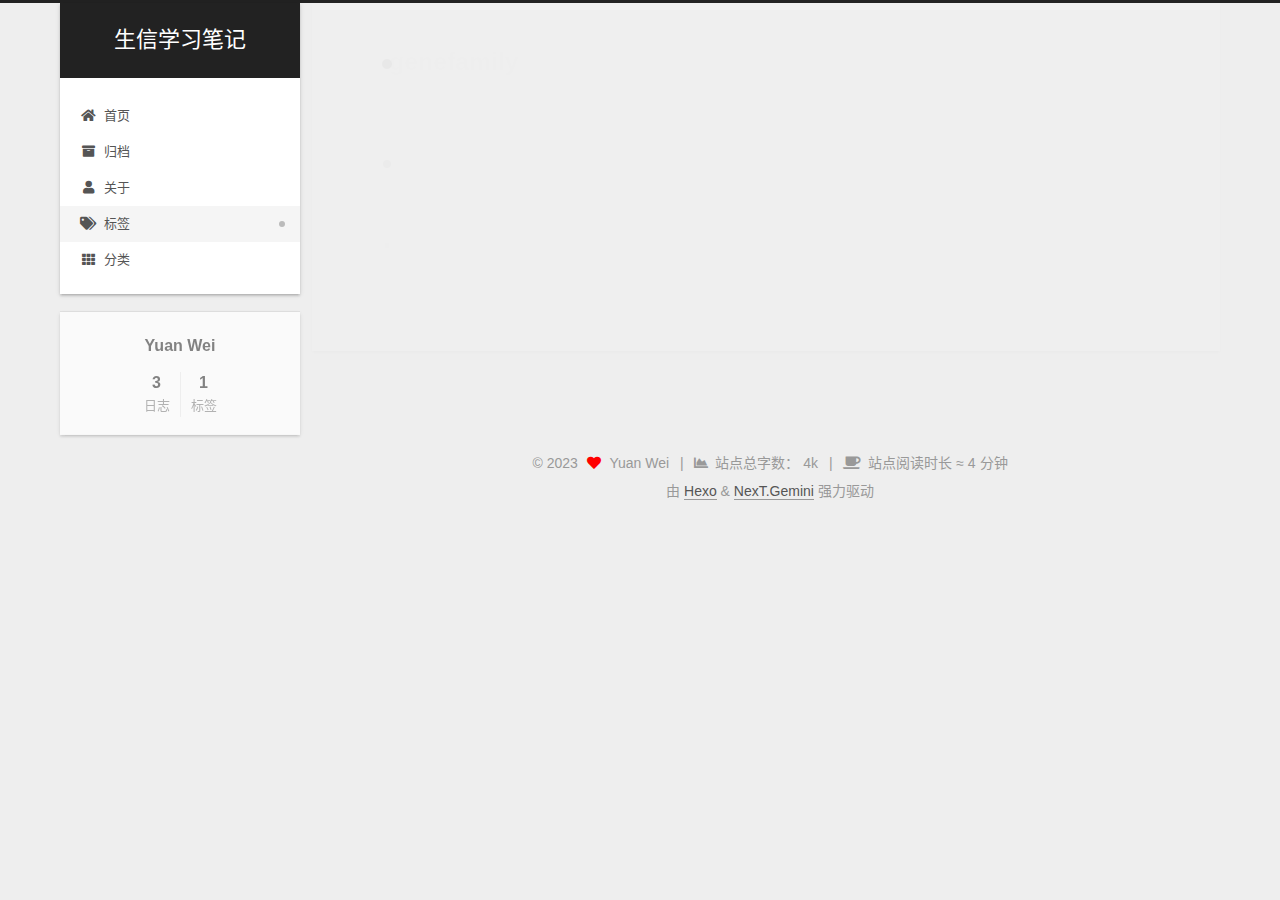
<file: tags/genefamily/index.html>
<!DOCTYPE html>
<html lang="zh-CN">
<head>
  <meta charset="UTF-8">
<meta name="viewport" content="width=device-width, initial-scale=1, maximum-scale=2">
<meta name="theme-color" content="#222">
<meta name="generator" content="Hexo 6.3.0">
  <link rel="apple-touch-icon" sizes="180x180" href="/images/apple-touch-icon-next.png">
  <link rel="icon" type="image/png" sizes="32x32" href="/images/favicon-32x32-next.png">
  <link rel="icon" type="image/png" sizes="16x16" href="/images/favicon-16x16-next.png">
  <link rel="mask-icon" href="/images/logo.svg" color="#222">

<link rel="stylesheet" href="/css/main.css">


<link rel="stylesheet" href="/lib/font-awesome/css/all.min.css">

<script id="hexo-configurations">
    var NexT = window.NexT || {};
    var CONFIG = {"hostname":"example.com","root":"/","scheme":"Gemini","version":"7.8.0","exturl":false,"sidebar":{"position":"left","display":"post","padding":18,"offset":12,"onmobile":false},"copycode":{"enable":false,"show_result":false,"style":null},"back2top":{"enable":true,"sidebar":false,"scrollpercent":false},"bookmark":{"enable":false,"color":"#222","save":"auto"},"fancybox":false,"mediumzoom":false,"lazyload":false,"pangu":false,"comments":{"style":"tabs","active":null,"storage":true,"lazyload":false,"nav":null},"algolia":{"hits":{"per_page":10},"labels":{"input_placeholder":"Search for Posts","hits_empty":"We didn't find any results for the search: ${query}","hits_stats":"${hits} results found in ${time} ms"}},"localsearch":{"enable":false,"trigger":"auto","top_n_per_article":1,"unescape":false,"preload":false},"motion":{"enable":true,"async":false,"transition":{"post_block":"fadeIn","post_header":"slideDownIn","post_body":"slideDownIn","coll_header":"slideLeftIn","sidebar":"slideUpIn"}}};
  </script>

  <meta property="og:type" content="website">
<meta property="og:title" content="生信学习笔记">
<meta property="og:url" content="http://example.com/tags/genefamily/index.html">
<meta property="og:site_name" content="生信学习笔记">
<meta property="og:locale" content="zh_CN">
<meta property="article:author" content="Yuan Wei">
<meta name="twitter:card" content="summary">

<link rel="canonical" href="http://example.com/tags/genefamily/">


<script id="page-configurations">
  // https://hexo.io/docs/variables.html
  CONFIG.page = {
    sidebar: "",
    isHome : false,
    isPost : false,
    lang   : 'zh-CN'
  };
</script>

  <title>标签: genefamily | 生信学习笔记</title>
  






  <noscript>
  <style>
  .use-motion .brand,
  .use-motion .menu-item,
  .sidebar-inner,
  .use-motion .post-block,
  .use-motion .pagination,
  .use-motion .comments,
  .use-motion .post-header,
  .use-motion .post-body,
  .use-motion .collection-header { opacity: initial; }

  .use-motion .site-title,
  .use-motion .site-subtitle {
    opacity: initial;
    top: initial;
  }

  .use-motion .logo-line-before i { left: initial; }
  .use-motion .logo-line-after i { right: initial; }
  </style>
</noscript>

</head>

<body itemscope itemtype="http://schema.org/WebPage">
  <div class="container use-motion">
    <div class="headband"></div>

    <header class="header" itemscope itemtype="http://schema.org/WPHeader">
      <div class="header-inner"><div class="site-brand-container">
  <div class="site-nav-toggle">
    <div class="toggle" aria-label="切换导航栏">
      <span class="toggle-line toggle-line-first"></span>
      <span class="toggle-line toggle-line-middle"></span>
      <span class="toggle-line toggle-line-last"></span>
    </div>
  </div>

  <div class="site-meta">

    <a href="/" class="brand" rel="start">
      <span class="logo-line-before"><i></i></span>
      <h1 class="site-title">生信学习笔记</h1>
      <span class="logo-line-after"><i></i></span>
    </a>
  </div>

  <div class="site-nav-right">
    <div class="toggle popup-trigger">
    </div>
  </div>
</div>




<nav class="site-nav">
  <ul id="menu" class="main-menu menu">
        <li class="menu-item menu-item-home">

    <a href="/" rel="section"><i class="fa fa-home fa-fw"></i>首页</a>

  </li>
        <li class="menu-item menu-item-archives">

    <a href="/archives/" rel="section"><i class="fa fa-archive fa-fw"></i>归档</a>

  </li>
        <li class="menu-item menu-item-about">

    <a href="/about/" rel="section"><i class="fa fa-user fa-fw"></i>关于</a>

  </li>
        <li class="menu-item menu-item-tags">

    <a href="/tags/" rel="section"><i class="fa fa-tags fa-fw"></i>标签</a>

  </li>
        <li class="menu-item menu-item-categories">

    <a href="/categories/" rel="section"><i class="fa fa-th fa-fw"></i>分类</a>

  </li>
  </ul>
</nav>




</div>
    </header>

    
  <div class="back-to-top">
    <i class="fa fa-arrow-up"></i>
    <span>0%</span>
  </div>


    <main class="main">
      <div class="main-inner">
        <div class="content-wrap">
          

          <div class="content tag">
            

  
  
  
  <div class="post-block">
    <div class="posts-collapse">
      <div class="collection-title">
        <h2 class="collection-header">genefamily
          <small>标签</small>
        </h2>
      </div>

      
    <div class="collection-year">
      <span class="collection-header">2023</span>
    </div>

  <article itemscope itemtype="http://schema.org/Article">
    <header class="post-header">

      <div class="post-meta">
        <time itemprop="dateCreated"
              datetime="2023-03-21T17:34:15+08:00"
              content="2023-03-21">
          03-21
        </time>
      </div>

      <div class="post-title">
          <a class="post-title-link" href="/2023/03/21/genefamily/" itemprop="url">
            <span itemprop="name">基因家族</span>
          </a>
      </div>

    </header>
  </article>

    </div>
  </div>
  
  
  

  



          </div>
          

<script>
  window.addEventListener('tabs:register', () => {
    let { activeClass } = CONFIG.comments;
    if (CONFIG.comments.storage) {
      activeClass = localStorage.getItem('comments_active') || activeClass;
    }
    if (activeClass) {
      let activeTab = document.querySelector(`a[href="#comment-${activeClass}"]`);
      if (activeTab) {
        activeTab.click();
      }
    }
  });
  if (CONFIG.comments.storage) {
    window.addEventListener('tabs:click', event => {
      if (!event.target.matches('.tabs-comment .tab-content .tab-pane')) return;
      let commentClass = event.target.classList[1];
      localStorage.setItem('comments_active', commentClass);
    });
  }
</script>

        </div>
          
  
  <div class="toggle sidebar-toggle">
    <span class="toggle-line toggle-line-first"></span>
    <span class="toggle-line toggle-line-middle"></span>
    <span class="toggle-line toggle-line-last"></span>
  </div>

  <aside class="sidebar">
    <div class="sidebar-inner">

      <ul class="sidebar-nav motion-element">
        <li class="sidebar-nav-toc">
          文章目录
        </li>
        <li class="sidebar-nav-overview">
          站点概览
        </li>
      </ul>

      <!--noindex-->
      <div class="post-toc-wrap sidebar-panel">
      </div>
      <!--/noindex-->

      <div class="site-overview-wrap sidebar-panel">
        <div class="site-author motion-element" itemprop="author" itemscope itemtype="http://schema.org/Person">
  <p class="site-author-name" itemprop="name">Yuan Wei</p>
  <div class="site-description" itemprop="description"></div>
</div>
<div class="site-state-wrap motion-element">
  <nav class="site-state">
      <div class="site-state-item site-state-posts">
          <a href="/archives/">
        
          <span class="site-state-item-count">3</span>
          <span class="site-state-item-name">日志</span>
        </a>
      </div>
      <div class="site-state-item site-state-tags">
        <span class="site-state-item-count">1</span>
        <span class="site-state-item-name">标签</span>
      </div>
  </nav>
</div>



      </div>

    </div>
  </aside>
  <div id="sidebar-dimmer"></div>


      </div>
    </main>

    <footer class="footer">
      <div class="footer-inner">
        

        

<div class="copyright">
  
  &copy; 
  <span itemprop="copyrightYear">2023</span>
  <span class="with-love">
    <i class="fa fa-heart"></i>
  </span>
  <span class="author" itemprop="copyrightHolder">Yuan Wei</span>
    <span class="post-meta-divider">|</span>
    <span class="post-meta-item-icon">
      <i class="fa fa-chart-area"></i>
    </span>
      <span class="post-meta-item-text">站点总字数：</span>
    <span title="站点总字数">4k</span>
    <span class="post-meta-divider">|</span>
    <span class="post-meta-item-icon">
      <i class="fa fa-coffee"></i>
    </span>
      <span class="post-meta-item-text">站点阅读时长 &asymp;</span>
    <span title="站点阅读时长">4 分钟</span>
</div>
  <div class="powered-by">由 <a href="https://hexo.io/" class="theme-link" rel="noopener" target="_blank">Hexo</a> & <a href="https://theme-next.org/" class="theme-link" rel="noopener" target="_blank">NexT.Gemini</a> 强力驱动
  </div>

        








      </div>
    </footer>
  </div>

  
  <script src="/lib/anime.min.js"></script>
  <script src="/lib/velocity/velocity.min.js"></script>
  <script src="/lib/velocity/velocity.ui.min.js"></script>

<script src="/js/utils.js"></script>

<script src="/js/motion.js"></script>


<script src="/js/schemes/pisces.js"></script>


<script src="/js/next-boot.js"></script>




  















  

  

</body>
</html>
</file>
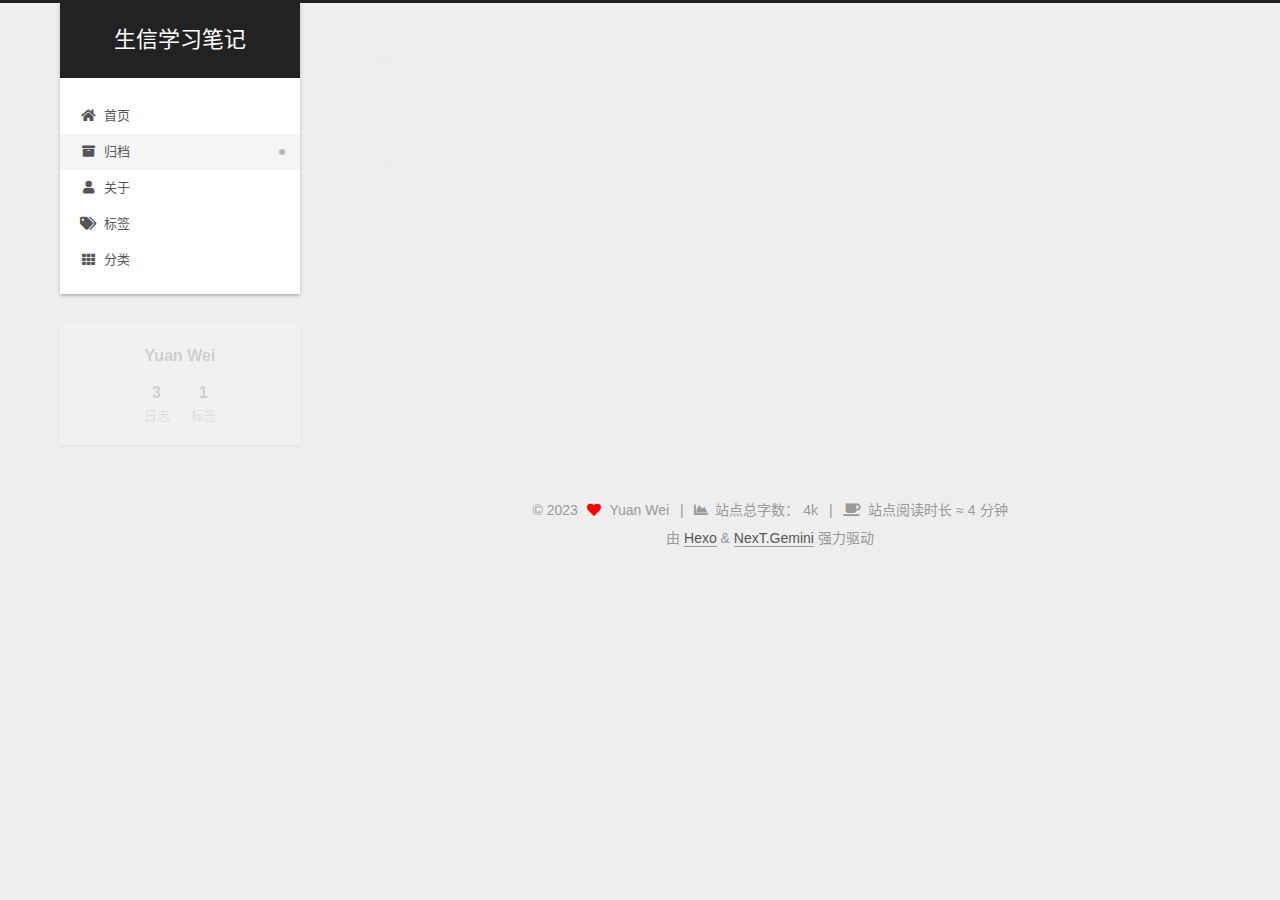
<file: archives/2023/03/index.html>
<!DOCTYPE html>
<html lang="zh-CN">
<head>
  <meta charset="UTF-8">
<meta name="viewport" content="width=device-width, initial-scale=1, maximum-scale=2">
<meta name="theme-color" content="#222">
<meta name="generator" content="Hexo 6.3.0">
  <link rel="apple-touch-icon" sizes="180x180" href="/images/apple-touch-icon-next.png">
  <link rel="icon" type="image/png" sizes="32x32" href="/images/favicon-32x32-next.png">
  <link rel="icon" type="image/png" sizes="16x16" href="/images/favicon-16x16-next.png">
  <link rel="mask-icon" href="/images/logo.svg" color="#222">

<link rel="stylesheet" href="/css/main.css">


<link rel="stylesheet" href="/lib/font-awesome/css/all.min.css">

<script id="hexo-configurations">
    var NexT = window.NexT || {};
    var CONFIG = {"hostname":"example.com","root":"/","scheme":"Gemini","version":"7.8.0","exturl":false,"sidebar":{"position":"left","display":"post","padding":18,"offset":12,"onmobile":false},"copycode":{"enable":false,"show_result":false,"style":null},"back2top":{"enable":true,"sidebar":false,"scrollpercent":false},"bookmark":{"enable":false,"color":"#222","save":"auto"},"fancybox":false,"mediumzoom":false,"lazyload":false,"pangu":false,"comments":{"style":"tabs","active":null,"storage":true,"lazyload":false,"nav":null},"algolia":{"hits":{"per_page":10},"labels":{"input_placeholder":"Search for Posts","hits_empty":"We didn't find any results for the search: ${query}","hits_stats":"${hits} results found in ${time} ms"}},"localsearch":{"enable":false,"trigger":"auto","top_n_per_article":1,"unescape":false,"preload":false},"motion":{"enable":true,"async":false,"transition":{"post_block":"fadeIn","post_header":"slideDownIn","post_body":"slideDownIn","coll_header":"slideLeftIn","sidebar":"slideUpIn"}}};
  </script>

  <meta property="og:type" content="website">
<meta property="og:title" content="生信学习笔记">
<meta property="og:url" content="http://example.com/archives/2023/03/index.html">
<meta property="og:site_name" content="生信学习笔记">
<meta property="og:locale" content="zh_CN">
<meta property="article:author" content="Yuan Wei">
<meta name="twitter:card" content="summary">

<link rel="canonical" href="http://example.com/archives/2023/03/">


<script id="page-configurations">
  // https://hexo.io/docs/variables.html
  CONFIG.page = {
    sidebar: "",
    isHome : false,
    isPost : false,
    lang   : 'zh-CN'
  };
</script>

  <title>归档 | 生信学习笔记</title>
  






  <noscript>
  <style>
  .use-motion .brand,
  .use-motion .menu-item,
  .sidebar-inner,
  .use-motion .post-block,
  .use-motion .pagination,
  .use-motion .comments,
  .use-motion .post-header,
  .use-motion .post-body,
  .use-motion .collection-header { opacity: initial; }

  .use-motion .site-title,
  .use-motion .site-subtitle {
    opacity: initial;
    top: initial;
  }

  .use-motion .logo-line-before i { left: initial; }
  .use-motion .logo-line-after i { right: initial; }
  </style>
</noscript>

</head>

<body itemscope itemtype="http://schema.org/WebPage">
  <div class="container use-motion">
    <div class="headband"></div>

    <header class="header" itemscope itemtype="http://schema.org/WPHeader">
      <div class="header-inner"><div class="site-brand-container">
  <div class="site-nav-toggle">
    <div class="toggle" aria-label="切换导航栏">
      <span class="toggle-line toggle-line-first"></span>
      <span class="toggle-line toggle-line-middle"></span>
      <span class="toggle-line toggle-line-last"></span>
    </div>
  </div>

  <div class="site-meta">

    <a href="/" class="brand" rel="start">
      <span class="logo-line-before"><i></i></span>
      <h1 class="site-title">生信学习笔记</h1>
      <span class="logo-line-after"><i></i></span>
    </a>
  </div>

  <div class="site-nav-right">
    <div class="toggle popup-trigger">
    </div>
  </div>
</div>




<nav class="site-nav">
  <ul id="menu" class="main-menu menu">
        <li class="menu-item menu-item-home">

    <a href="/" rel="section"><i class="fa fa-home fa-fw"></i>首页</a>

  </li>
        <li class="menu-item menu-item-archives">

    <a href="/archives/" rel="section"><i class="fa fa-archive fa-fw"></i>归档</a>

  </li>
        <li class="menu-item menu-item-about">

    <a href="/about/" rel="section"><i class="fa fa-user fa-fw"></i>关于</a>

  </li>
        <li class="menu-item menu-item-tags">

    <a href="/tags/" rel="section"><i class="fa fa-tags fa-fw"></i>标签</a>

  </li>
        <li class="menu-item menu-item-categories">

    <a href="/categories/" rel="section"><i class="fa fa-th fa-fw"></i>分类</a>

  </li>
  </ul>
</nav>




</div>
    </header>

    
  <div class="back-to-top">
    <i class="fa fa-arrow-up"></i>
    <span>0%</span>
  </div>


    <main class="main">
      <div class="main-inner">
        <div class="content-wrap">
          

          <div class="content archive">
            

  
  
  
  <div class="post-block">
    <div class="posts-collapse">
      <div class="collection-title">
        <span class="collection-header">嗯..! 目前共计 3 篇日志。 继续努力。</span>
      </div>

      
    <div class="collection-year">
      <span class="collection-header">2023</span>
    </div>

  <article itemscope itemtype="http://schema.org/Article">
    <header class="post-header">

      <div class="post-meta">
        <time itemprop="dateCreated"
              datetime="2023-03-21T17:34:15+08:00"
              content="2023-03-21">
          03-21
        </time>
      </div>

      <div class="post-title">
          <a class="post-title-link" href="/2023/03/21/genefamily/" itemprop="url">
            <span itemprop="name">基因家族</span>
          </a>
      </div>

    </header>
  </article>

  <article itemscope itemtype="http://schema.org/Article">
    <header class="post-header">

      <div class="post-meta">
        <time itemprop="dateCreated"
              datetime="2023-03-21T17:10:48+08:00"
              content="2023-03-21">
          03-21
        </time>
      </div>

      <div class="post-title">
          <a class="post-title-link" href="/2023/03/21/first/" itemprop="url">
            <span itemprop="name">first</span>
          </a>
      </div>

    </header>
  </article>

  <article itemscope itemtype="http://schema.org/Article">
    <header class="post-header">

      <div class="post-meta">
        <time itemprop="dateCreated"
              datetime="2023-03-21T16:31:46+08:00"
              content="2023-03-21">
          03-21
        </time>
      </div>

      <div class="post-title">
          <a class="post-title-link" href="/2023/03/21/hello-world/" itemprop="url">
            <span itemprop="name">Hello World</span>
          </a>
      </div>

    </header>
  </article>


    </div>
  </div>
  
  
  

  



          </div>
          

<script>
  window.addEventListener('tabs:register', () => {
    let { activeClass } = CONFIG.comments;
    if (CONFIG.comments.storage) {
      activeClass = localStorage.getItem('comments_active') || activeClass;
    }
    if (activeClass) {
      let activeTab = document.querySelector(`a[href="#comment-${activeClass}"]`);
      if (activeTab) {
        activeTab.click();
      }
    }
  });
  if (CONFIG.comments.storage) {
    window.addEventListener('tabs:click', event => {
      if (!event.target.matches('.tabs-comment .tab-content .tab-pane')) return;
      let commentClass = event.target.classList[1];
      localStorage.setItem('comments_active', commentClass);
    });
  }
</script>

        </div>
          
  
  <div class="toggle sidebar-toggle">
    <span class="toggle-line toggle-line-first"></span>
    <span class="toggle-line toggle-line-middle"></span>
    <span class="toggle-line toggle-line-last"></span>
  </div>

  <aside class="sidebar">
    <div class="sidebar-inner">

      <ul class="sidebar-nav motion-element">
        <li class="sidebar-nav-toc">
          文章目录
        </li>
        <li class="sidebar-nav-overview">
          站点概览
        </li>
      </ul>

      <!--noindex-->
      <div class="post-toc-wrap sidebar-panel">
      </div>
      <!--/noindex-->

      <div class="site-overview-wrap sidebar-panel">
        <div class="site-author motion-element" itemprop="author" itemscope itemtype="http://schema.org/Person">
  <p class="site-author-name" itemprop="name">Yuan Wei</p>
  <div class="site-description" itemprop="description"></div>
</div>
<div class="site-state-wrap motion-element">
  <nav class="site-state">
      <div class="site-state-item site-state-posts">
          <a href="/archives/">
        
          <span class="site-state-item-count">3</span>
          <span class="site-state-item-name">日志</span>
        </a>
      </div>
      <div class="site-state-item site-state-tags">
        <span class="site-state-item-count">1</span>
        <span class="site-state-item-name">标签</span>
      </div>
  </nav>
</div>



      </div>

    </div>
  </aside>
  <div id="sidebar-dimmer"></div>


      </div>
    </main>

    <footer class="footer">
      <div class="footer-inner">
        

        

<div class="copyright">
  
  &copy; 
  <span itemprop="copyrightYear">2023</span>
  <span class="with-love">
    <i class="fa fa-heart"></i>
  </span>
  <span class="author" itemprop="copyrightHolder">Yuan Wei</span>
    <span class="post-meta-divider">|</span>
    <span class="post-meta-item-icon">
      <i class="fa fa-chart-area"></i>
    </span>
      <span class="post-meta-item-text">站点总字数：</span>
    <span title="站点总字数">4k</span>
    <span class="post-meta-divider">|</span>
    <span class="post-meta-item-icon">
      <i class="fa fa-coffee"></i>
    </span>
      <span class="post-meta-item-text">站点阅读时长 &asymp;</span>
    <span title="站点阅读时长">4 分钟</span>
</div>
  <div class="powered-by">由 <a href="https://hexo.io/" class="theme-link" rel="noopener" target="_blank">Hexo</a> & <a href="https://theme-next.org/" class="theme-link" rel="noopener" target="_blank">NexT.Gemini</a> 强力驱动
  </div>

        








      </div>
    </footer>
  </div>

  
  <script src="/lib/anime.min.js"></script>
  <script src="/lib/velocity/velocity.min.js"></script>
  <script src="/lib/velocity/velocity.ui.min.js"></script>

<script src="/js/utils.js"></script>

<script src="/js/motion.js"></script>


<script src="/js/schemes/pisces.js"></script>


<script src="/js/next-boot.js"></script>




  















  

  

</body>
</html>
</file>
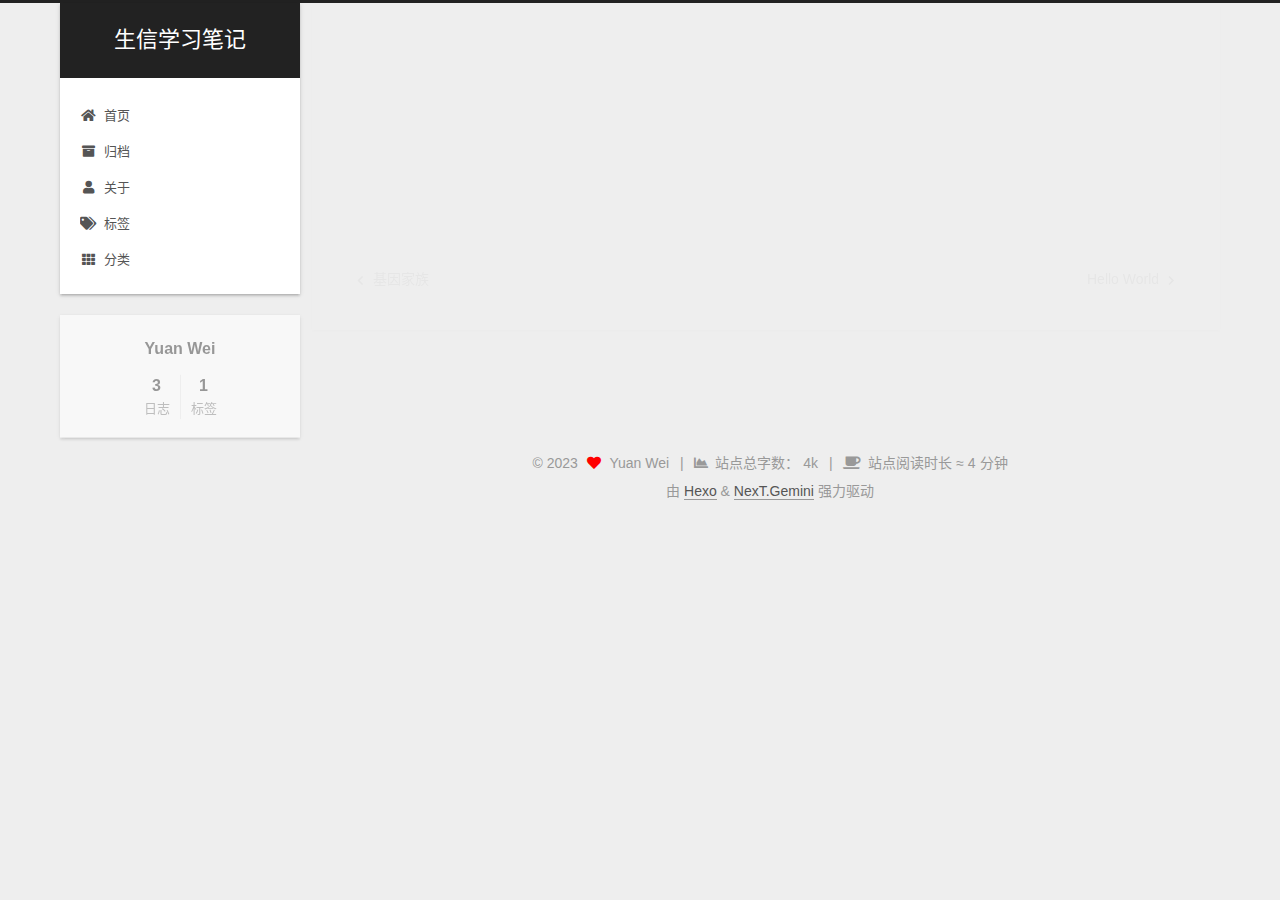
<file: 2023/03/21/first/index.html>
<!DOCTYPE html>
<html lang="zh-CN">
<head>
  <meta charset="UTF-8">
<meta name="viewport" content="width=device-width, initial-scale=1, maximum-scale=2">
<meta name="theme-color" content="#222">
<meta name="generator" content="Hexo 6.3.0">
  <link rel="apple-touch-icon" sizes="180x180" href="/images/apple-touch-icon-next.png">
  <link rel="icon" type="image/png" sizes="32x32" href="/images/favicon-32x32-next.png">
  <link rel="icon" type="image/png" sizes="16x16" href="/images/favicon-16x16-next.png">
  <link rel="mask-icon" href="/images/logo.svg" color="#222">

<link rel="stylesheet" href="/css/main.css">


<link rel="stylesheet" href="/lib/font-awesome/css/all.min.css">

<script id="hexo-configurations">
    var NexT = window.NexT || {};
    var CONFIG = {"hostname":"example.com","root":"/","scheme":"Gemini","version":"7.8.0","exturl":false,"sidebar":{"position":"left","display":"post","padding":18,"offset":12,"onmobile":false},"copycode":{"enable":false,"show_result":false,"style":null},"back2top":{"enable":true,"sidebar":false,"scrollpercent":false},"bookmark":{"enable":false,"color":"#222","save":"auto"},"fancybox":false,"mediumzoom":false,"lazyload":false,"pangu":false,"comments":{"style":"tabs","active":null,"storage":true,"lazyload":false,"nav":null},"algolia":{"hits":{"per_page":10},"labels":{"input_placeholder":"Search for Posts","hits_empty":"We didn't find any results for the search: ${query}","hits_stats":"${hits} results found in ${time} ms"}},"localsearch":{"enable":false,"trigger":"auto","top_n_per_article":1,"unescape":false,"preload":false},"motion":{"enable":true,"async":false,"transition":{"post_block":"fadeIn","post_header":"slideDownIn","post_body":"slideDownIn","coll_header":"slideLeftIn","sidebar":"slideUpIn"}}};
  </script>

  <meta name="description" content="hello world">
<meta property="og:type" content="article">
<meta property="og:title" content="first">
<meta property="og:url" content="http://example.com/2023/03/21/first/index.html">
<meta property="og:site_name" content="生信学习笔记">
<meta property="og:description" content="hello world">
<meta property="og:locale" content="zh_CN">
<meta property="article:published_time" content="2023-03-21T09:10:48.000Z">
<meta property="article:modified_time" content="2023-03-21T09:12:00.772Z">
<meta property="article:author" content="Yuan Wei">
<meta name="twitter:card" content="summary">

<link rel="canonical" href="http://example.com/2023/03/21/first/">


<script id="page-configurations">
  // https://hexo.io/docs/variables.html
  CONFIG.page = {
    sidebar: "",
    isHome : false,
    isPost : true,
    lang   : 'zh-CN'
  };
</script>

  <title>first | 生信学习笔记</title>
  






  <noscript>
  <style>
  .use-motion .brand,
  .use-motion .menu-item,
  .sidebar-inner,
  .use-motion .post-block,
  .use-motion .pagination,
  .use-motion .comments,
  .use-motion .post-header,
  .use-motion .post-body,
  .use-motion .collection-header { opacity: initial; }

  .use-motion .site-title,
  .use-motion .site-subtitle {
    opacity: initial;
    top: initial;
  }

  .use-motion .logo-line-before i { left: initial; }
  .use-motion .logo-line-after i { right: initial; }
  </style>
</noscript>

</head>

<body itemscope itemtype="http://schema.org/WebPage">
  <div class="container use-motion">
    <div class="headband"></div>

    <header class="header" itemscope itemtype="http://schema.org/WPHeader">
      <div class="header-inner"><div class="site-brand-container">
  <div class="site-nav-toggle">
    <div class="toggle" aria-label="切换导航栏">
      <span class="toggle-line toggle-line-first"></span>
      <span class="toggle-line toggle-line-middle"></span>
      <span class="toggle-line toggle-line-last"></span>
    </div>
  </div>

  <div class="site-meta">

    <a href="/" class="brand" rel="start">
      <span class="logo-line-before"><i></i></span>
      <h1 class="site-title">生信学习笔记</h1>
      <span class="logo-line-after"><i></i></span>
    </a>
  </div>

  <div class="site-nav-right">
    <div class="toggle popup-trigger">
    </div>
  </div>
</div>




<nav class="site-nav">
  <ul id="menu" class="main-menu menu">
        <li class="menu-item menu-item-home">

    <a href="/" rel="section"><i class="fa fa-home fa-fw"></i>首页</a>

  </li>
        <li class="menu-item menu-item-archives">

    <a href="/archives/" rel="section"><i class="fa fa-archive fa-fw"></i>归档</a>

  </li>
        <li class="menu-item menu-item-about">

    <a href="/about/" rel="section"><i class="fa fa-user fa-fw"></i>关于</a>

  </li>
        <li class="menu-item menu-item-tags">

    <a href="/tags/" rel="section"><i class="fa fa-tags fa-fw"></i>标签</a>

  </li>
        <li class="menu-item menu-item-categories">

    <a href="/categories/" rel="section"><i class="fa fa-th fa-fw"></i>分类</a>

  </li>
  </ul>
</nav>




</div>
    </header>

    
  <div class="back-to-top">
    <i class="fa fa-arrow-up"></i>
    <span>0%</span>
  </div>


    <main class="main">
      <div class="main-inner">
        <div class="content-wrap">
          

          <div class="content post posts-expand">
            

    
  
  
  <article itemscope itemtype="http://schema.org/Article" class="post-block" lang="zh-CN">
    <link itemprop="mainEntityOfPage" href="http://example.com/2023/03/21/first/">

    <span hidden itemprop="author" itemscope itemtype="http://schema.org/Person">
      <meta itemprop="image" content="/images/avatar.gif">
      <meta itemprop="name" content="Yuan Wei">
      <meta itemprop="description" content="">
    </span>

    <span hidden itemprop="publisher" itemscope itemtype="http://schema.org/Organization">
      <meta itemprop="name" content="生信学习笔记">
    </span>
      <header class="post-header">
        <h1 class="post-title" itemprop="name headline">
          first
        </h1>

        <div class="post-meta">
            <span class="post-meta-item">
              <span class="post-meta-item-icon">
                <i class="far fa-calendar"></i>
              </span>
              <span class="post-meta-item-text">发表于</span>
              

              <time title="创建时间：2023-03-21 17:10:48 / 修改时间：17:12:00" itemprop="dateCreated datePublished" datetime="2023-03-21T17:10:48+08:00">2023-03-21</time>
            </span>

          <br>
            <span class="post-meta-item" title="本文字数">
              <span class="post-meta-item-icon">
                <i class="far fa-file-word"></i>
              </span>
              <span>10</span>
            </span>
            <span class="post-meta-item" title="阅读时长">
              <span class="post-meta-item-icon">
                <i class="far fa-clock"></i>
              </span>
              <span>1 分钟</span>
            </span>

        </div>
      </header>

    
    
    
    <div class="post-body" itemprop="articleBody">

      
        <p>hello world</p>

    </div>

    
    
    

      <footer class="post-footer">

        


        
    <div class="post-nav">
      <div class="post-nav-item">
    <a href="/2023/03/21/genefamily/" rel="prev" title="基因家族">
      <i class="fa fa-chevron-left"></i> 基因家族
    </a></div>
      <div class="post-nav-item">
    <a href="/2023/03/21/hello-world/" rel="next" title="Hello World">
      Hello World <i class="fa fa-chevron-right"></i>
    </a></div>
    </div>
      </footer>
    
  </article>
  
  
  



          </div>
          

<script>
  window.addEventListener('tabs:register', () => {
    let { activeClass } = CONFIG.comments;
    if (CONFIG.comments.storage) {
      activeClass = localStorage.getItem('comments_active') || activeClass;
    }
    if (activeClass) {
      let activeTab = document.querySelector(`a[href="#comment-${activeClass}"]`);
      if (activeTab) {
        activeTab.click();
      }
    }
  });
  if (CONFIG.comments.storage) {
    window.addEventListener('tabs:click', event => {
      if (!event.target.matches('.tabs-comment .tab-content .tab-pane')) return;
      let commentClass = event.target.classList[1];
      localStorage.setItem('comments_active', commentClass);
    });
  }
</script>

        </div>
          
  
  <div class="toggle sidebar-toggle">
    <span class="toggle-line toggle-line-first"></span>
    <span class="toggle-line toggle-line-middle"></span>
    <span class="toggle-line toggle-line-last"></span>
  </div>

  <aside class="sidebar">
    <div class="sidebar-inner">

      <ul class="sidebar-nav motion-element">
        <li class="sidebar-nav-toc">
          文章目录
        </li>
        <li class="sidebar-nav-overview">
          站点概览
        </li>
      </ul>

      <!--noindex-->
      <div class="post-toc-wrap sidebar-panel">
      </div>
      <!--/noindex-->

      <div class="site-overview-wrap sidebar-panel">
        <div class="site-author motion-element" itemprop="author" itemscope itemtype="http://schema.org/Person">
  <p class="site-author-name" itemprop="name">Yuan Wei</p>
  <div class="site-description" itemprop="description"></div>
</div>
<div class="site-state-wrap motion-element">
  <nav class="site-state">
      <div class="site-state-item site-state-posts">
          <a href="/archives/">
        
          <span class="site-state-item-count">3</span>
          <span class="site-state-item-name">日志</span>
        </a>
      </div>
      <div class="site-state-item site-state-tags">
        <span class="site-state-item-count">1</span>
        <span class="site-state-item-name">标签</span>
      </div>
  </nav>
</div>



      </div>

    </div>
  </aside>
  <div id="sidebar-dimmer"></div>


      </div>
    </main>

    <footer class="footer">
      <div class="footer-inner">
        

        

<div class="copyright">
  
  &copy; 
  <span itemprop="copyrightYear">2023</span>
  <span class="with-love">
    <i class="fa fa-heart"></i>
  </span>
  <span class="author" itemprop="copyrightHolder">Yuan Wei</span>
    <span class="post-meta-divider">|</span>
    <span class="post-meta-item-icon">
      <i class="fa fa-chart-area"></i>
    </span>
      <span class="post-meta-item-text">站点总字数：</span>
    <span title="站点总字数">4k</span>
    <span class="post-meta-divider">|</span>
    <span class="post-meta-item-icon">
      <i class="fa fa-coffee"></i>
    </span>
      <span class="post-meta-item-text">站点阅读时长 &asymp;</span>
    <span title="站点阅读时长">4 分钟</span>
</div>
  <div class="powered-by">由 <a href="https://hexo.io/" class="theme-link" rel="noopener" target="_blank">Hexo</a> & <a href="https://theme-next.org/" class="theme-link" rel="noopener" target="_blank">NexT.Gemini</a> 强力驱动
  </div>

        








      </div>
    </footer>
  </div>

  
  <script src="/lib/anime.min.js"></script>
  <script src="/lib/velocity/velocity.min.js"></script>
  <script src="/lib/velocity/velocity.ui.min.js"></script>

<script src="/js/utils.js"></script>

<script src="/js/motion.js"></script>


<script src="/js/schemes/pisces.js"></script>


<script src="/js/next-boot.js"></script>




  















  

  

</body>
</html>
</file>
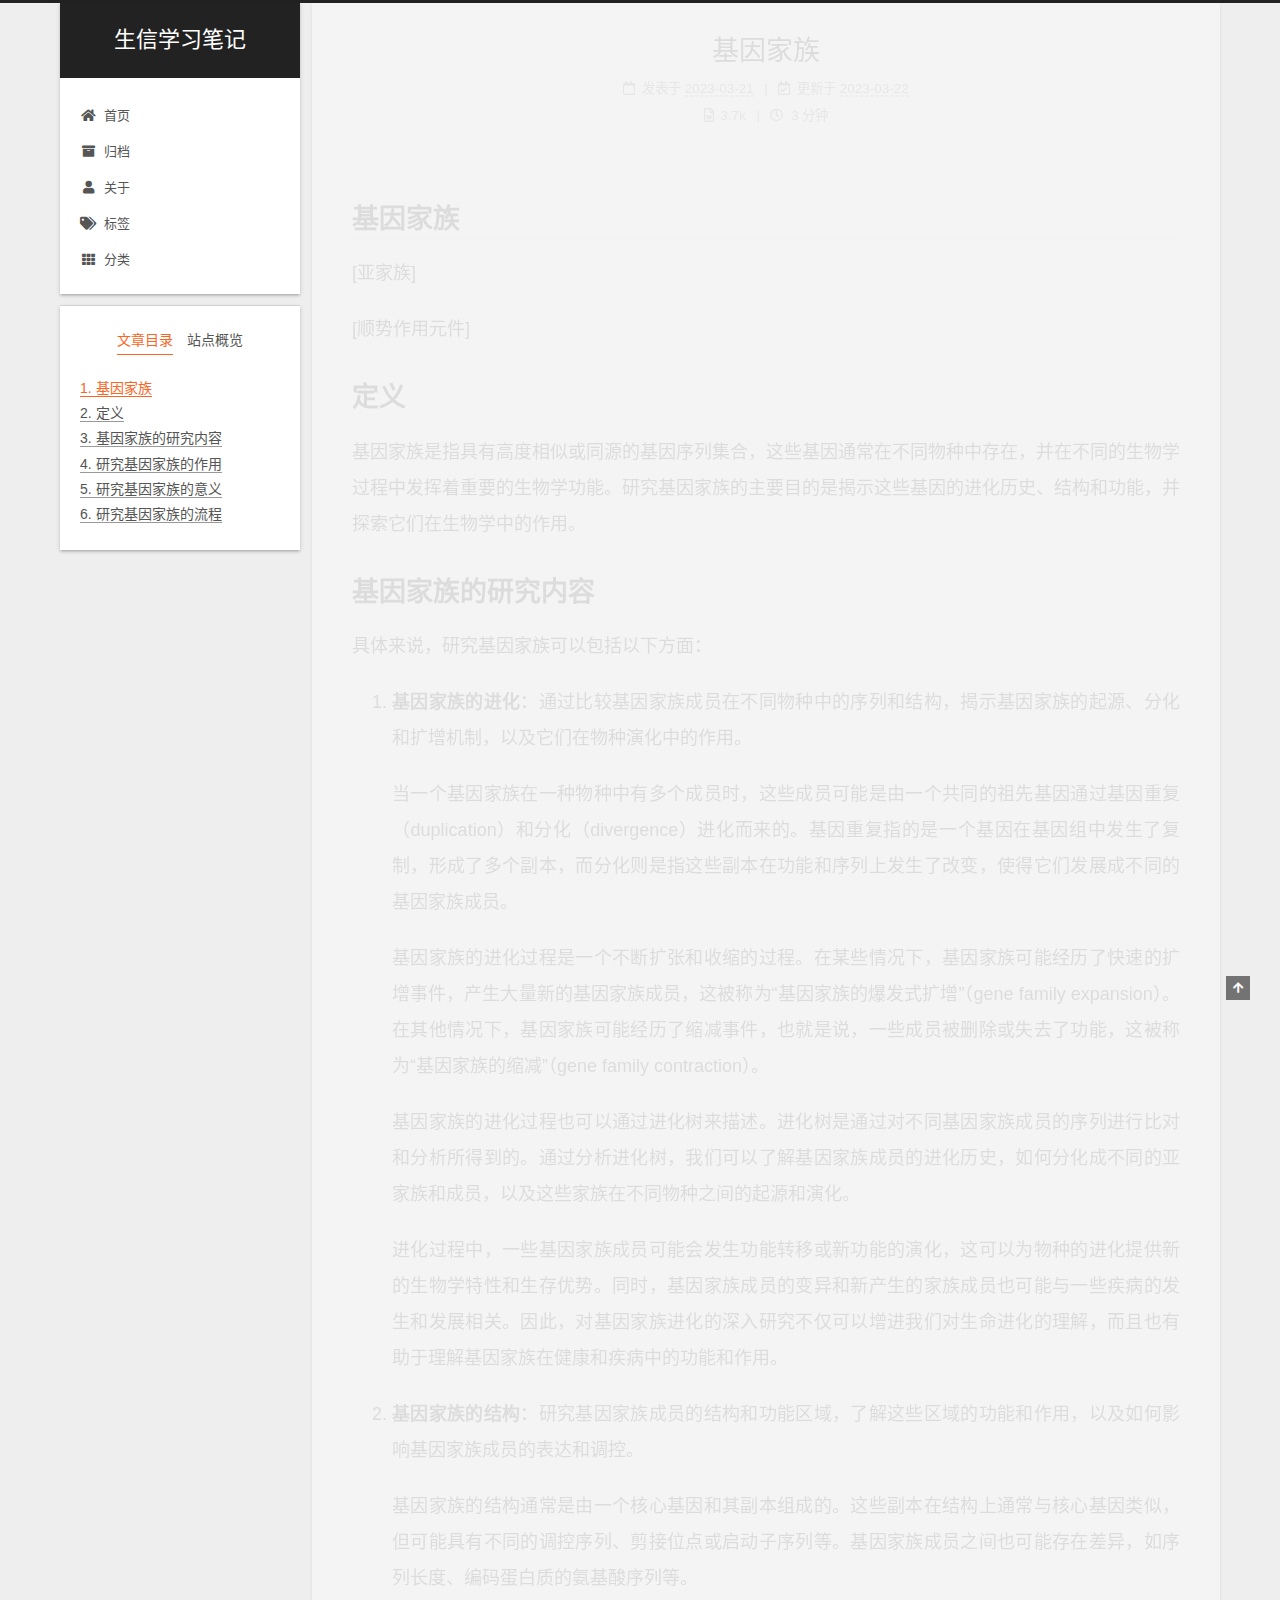
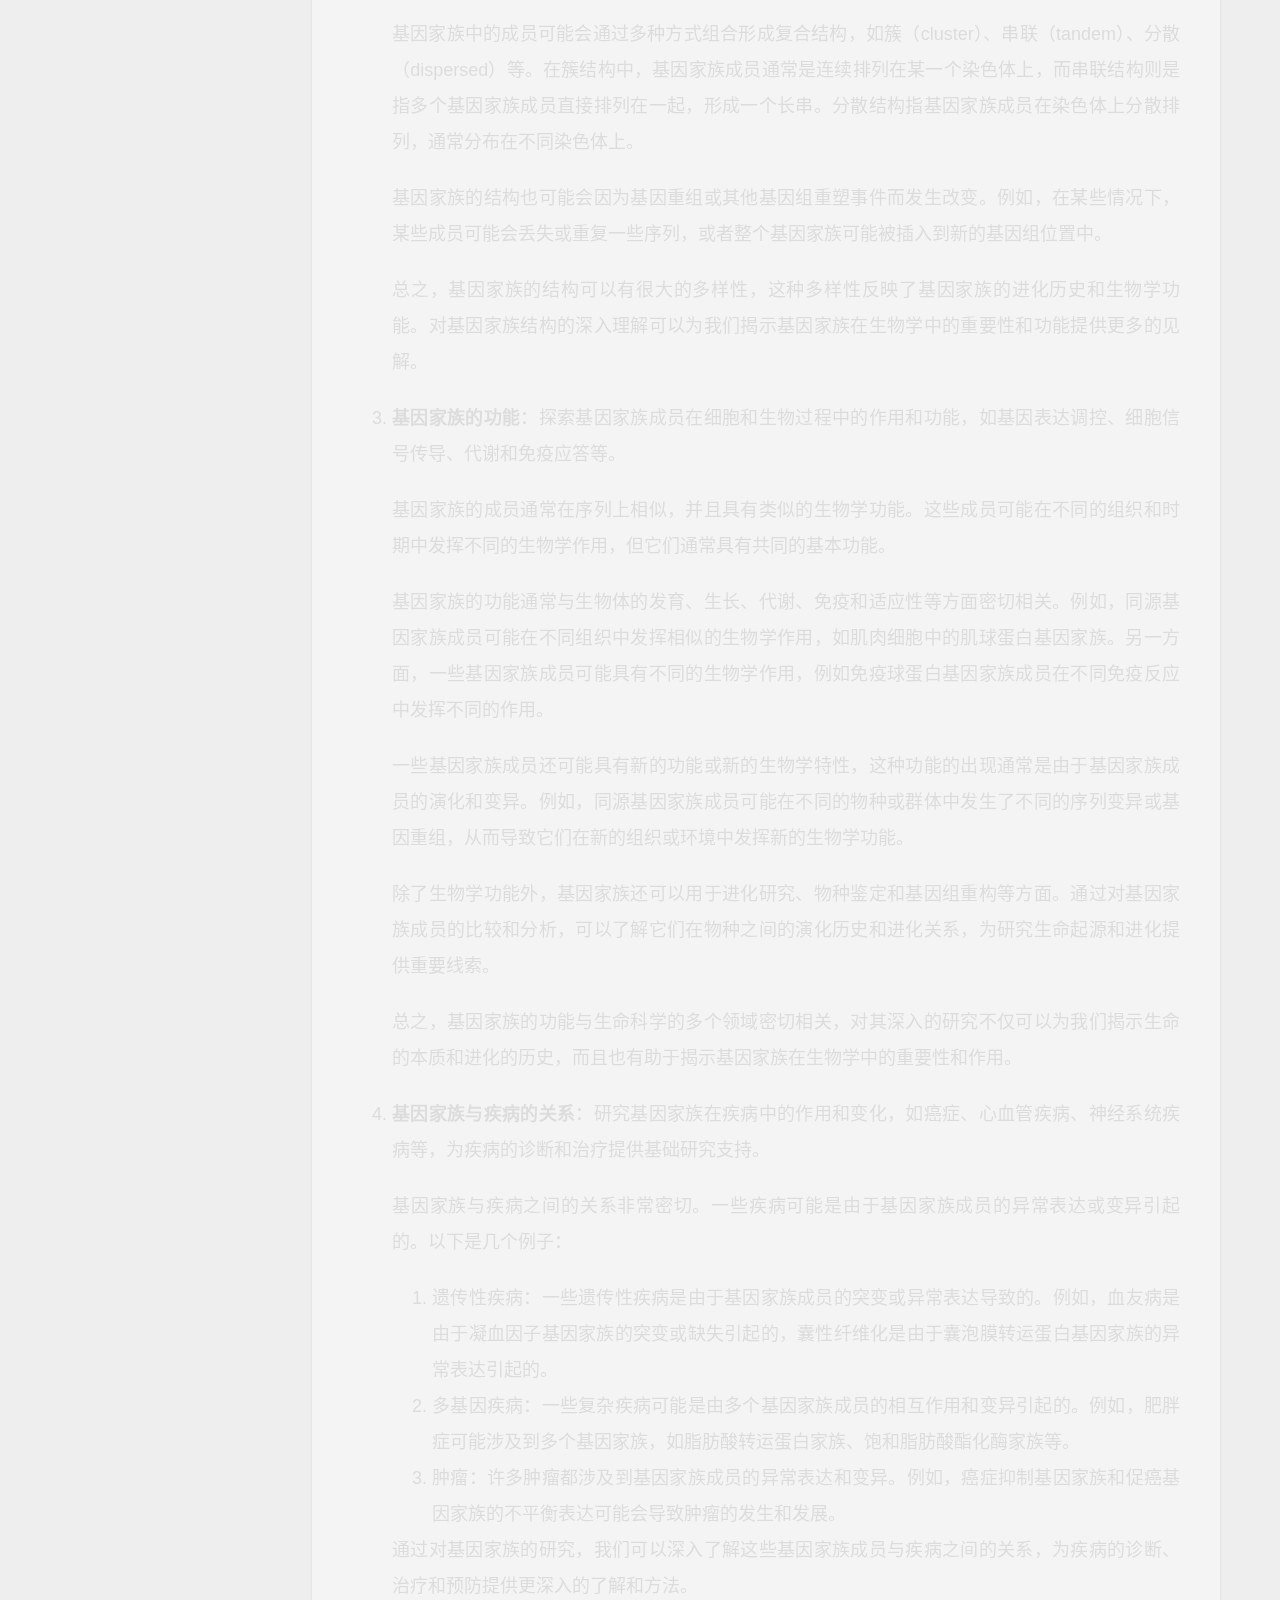
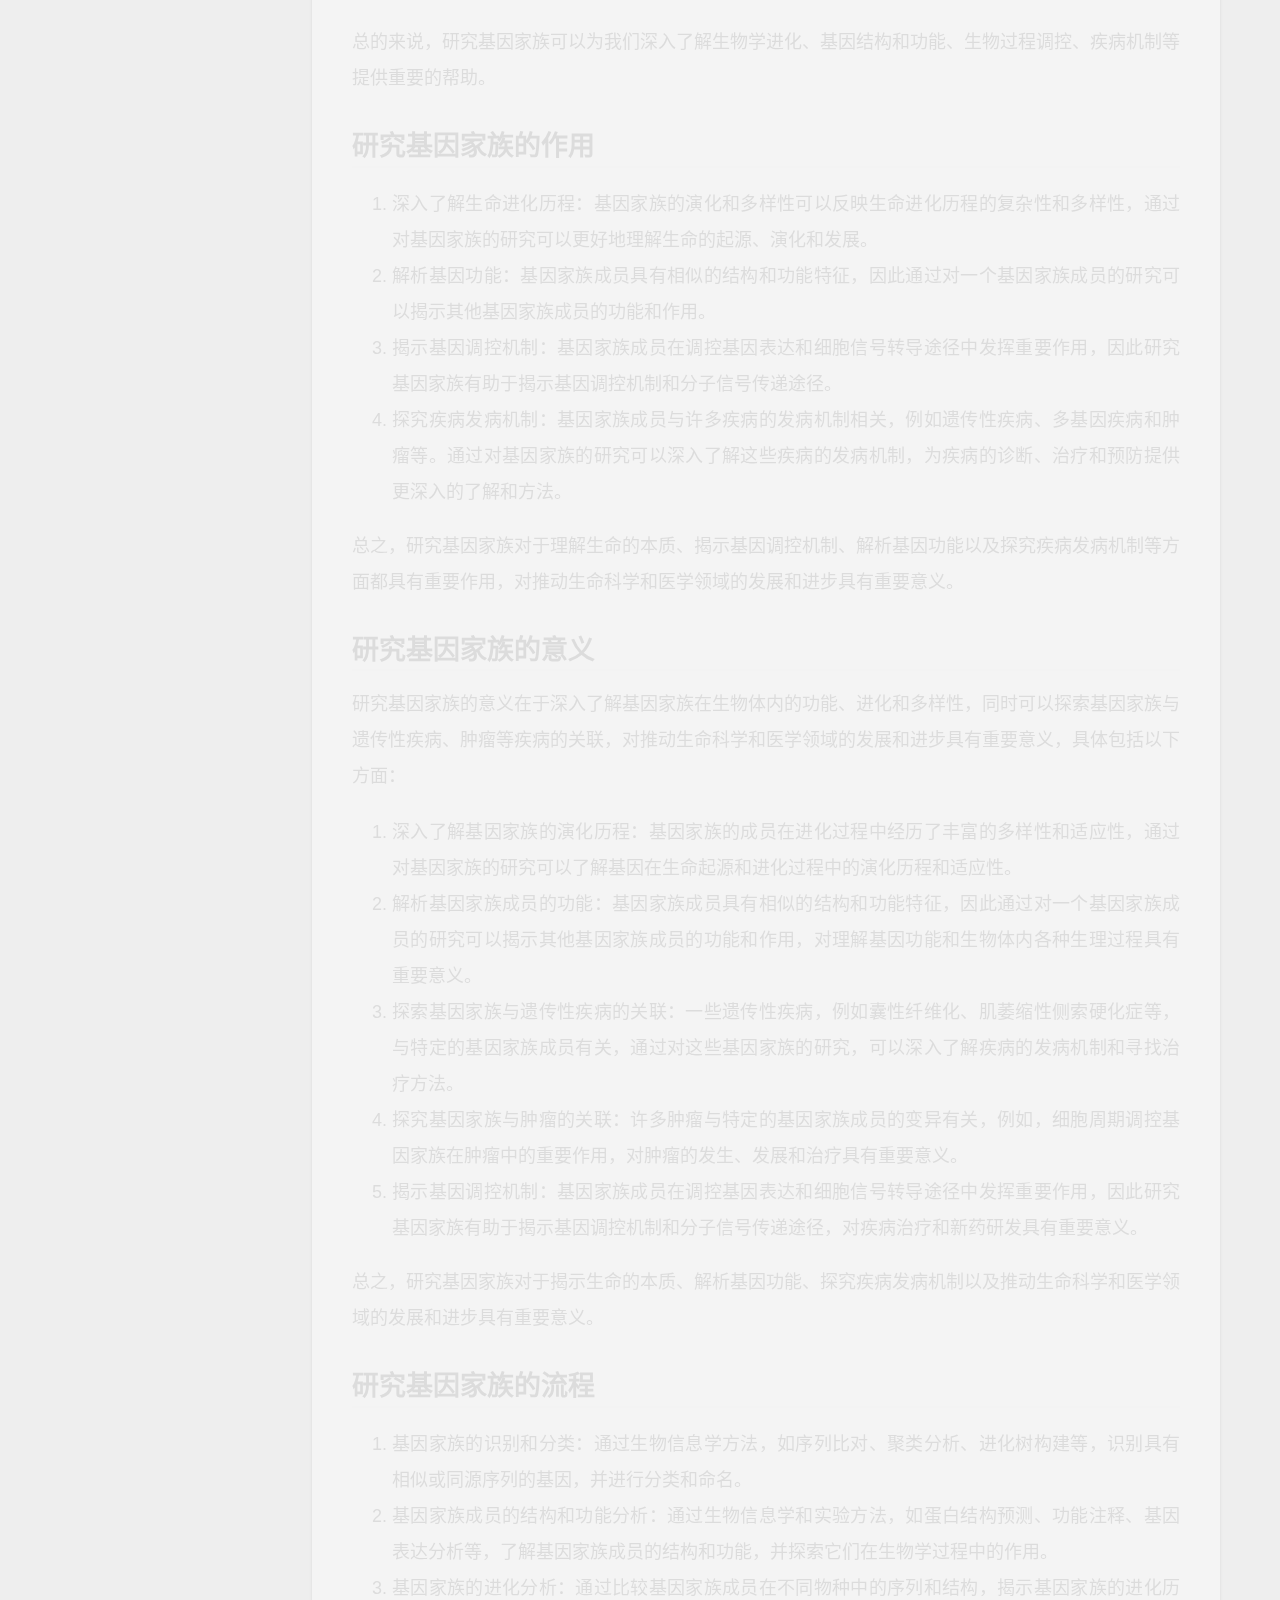
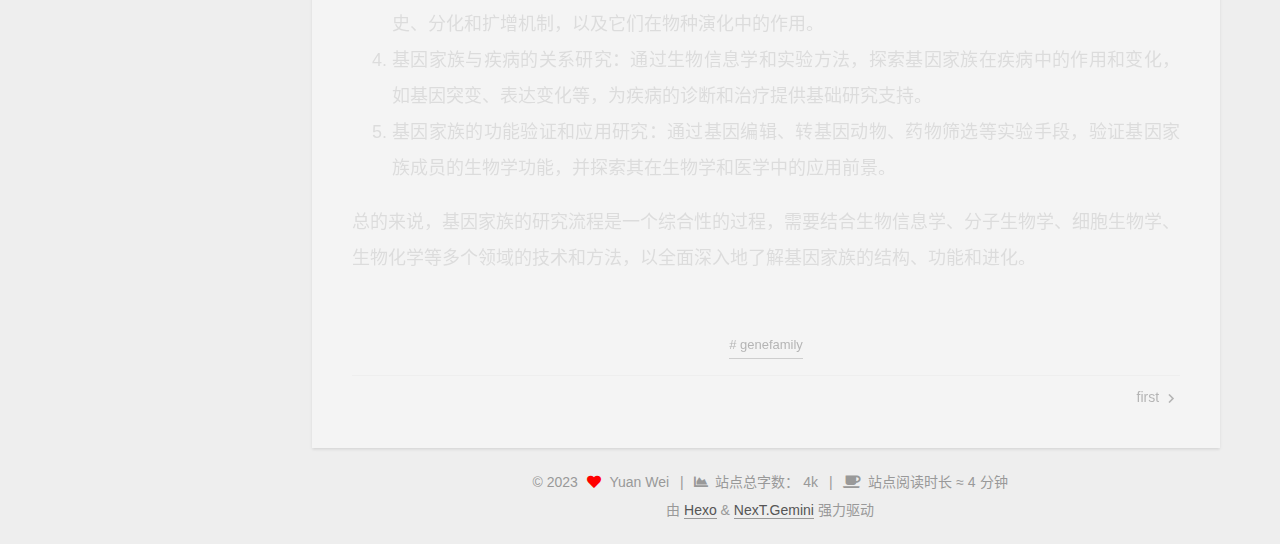
<file: 2023/03/21/genefamily/index.html>
<!DOCTYPE html>
<html lang="zh-CN">
<head>
  <meta charset="UTF-8">
<meta name="viewport" content="width=device-width, initial-scale=1, maximum-scale=2">
<meta name="theme-color" content="#222">
<meta name="generator" content="Hexo 6.3.0">
  <link rel="apple-touch-icon" sizes="180x180" href="/images/apple-touch-icon-next.png">
  <link rel="icon" type="image/png" sizes="32x32" href="/images/favicon-32x32-next.png">
  <link rel="icon" type="image/png" sizes="16x16" href="/images/favicon-16x16-next.png">
  <link rel="mask-icon" href="/images/logo.svg" color="#222">

<link rel="stylesheet" href="/css/main.css">


<link rel="stylesheet" href="/lib/font-awesome/css/all.min.css">

<script id="hexo-configurations">
    var NexT = window.NexT || {};
    var CONFIG = {"hostname":"example.com","root":"/","scheme":"Gemini","version":"7.8.0","exturl":false,"sidebar":{"position":"left","display":"post","padding":18,"offset":12,"onmobile":false},"copycode":{"enable":false,"show_result":false,"style":null},"back2top":{"enable":true,"sidebar":false,"scrollpercent":false},"bookmark":{"enable":false,"color":"#222","save":"auto"},"fancybox":false,"mediumzoom":false,"lazyload":false,"pangu":false,"comments":{"style":"tabs","active":null,"storage":true,"lazyload":false,"nav":null},"algolia":{"hits":{"per_page":10},"labels":{"input_placeholder":"Search for Posts","hits_empty":"We didn't find any results for the search: ${query}","hits_stats":"${hits} results found in ${time} ms"}},"localsearch":{"enable":false,"trigger":"auto","top_n_per_article":1,"unescape":false,"preload":false},"motion":{"enable":true,"async":false,"transition":{"post_block":"fadeIn","post_header":"slideDownIn","post_body":"slideDownIn","coll_header":"slideLeftIn","sidebar":"slideUpIn"}}};
  </script>

  <meta name="description" content="基因家族是指具有高度相似或同源的基因序列集合，这些基因通常在不同物种中存在，并在不同的&gt;生物学过程中发挥着重要的生物学功能。研究基因家族的主要目的是揭示这些基因的进化历史、结&gt;构和功能，并探索它们在生物学中的作用。">
<meta property="og:type" content="article">
<meta property="og:title" content="基因家族">
<meta property="og:url" content="http://example.com/2023/03/21/genefamily/index.html">
<meta property="og:site_name" content="生信学习笔记">
<meta property="og:description" content="基因家族是指具有高度相似或同源的基因序列集合，这些基因通常在不同物种中存在，并在不同的&gt;生物学过程中发挥着重要的生物学功能。研究基因家族的主要目的是揭示这些基因的进化历史、结&gt;构和功能，并探索它们在生物学中的作用。">
<meta property="og:locale" content="zh_CN">
<meta property="article:published_time" content="2023-03-21T09:34:15.000Z">
<meta property="article:modified_time" content="2023-03-22T08:30:46.109Z">
<meta property="article:author" content="Yuan Wei">
<meta property="article:tag" content="genefamily">
<meta name="twitter:card" content="summary">

<link rel="canonical" href="http://example.com/2023/03/21/genefamily/">


<script id="page-configurations">
  // https://hexo.io/docs/variables.html
  CONFIG.page = {
    sidebar: "",
    isHome : false,
    isPost : true,
    lang   : 'zh-CN'
  };
</script>

  <title>基因家族 | 生信学习笔记</title>
  






  <noscript>
  <style>
  .use-motion .brand,
  .use-motion .menu-item,
  .sidebar-inner,
  .use-motion .post-block,
  .use-motion .pagination,
  .use-motion .comments,
  .use-motion .post-header,
  .use-motion .post-body,
  .use-motion .collection-header { opacity: initial; }

  .use-motion .site-title,
  .use-motion .site-subtitle {
    opacity: initial;
    top: initial;
  }

  .use-motion .logo-line-before i { left: initial; }
  .use-motion .logo-line-after i { right: initial; }
  </style>
</noscript>

</head>

<body itemscope itemtype="http://schema.org/WebPage">
  <div class="container use-motion">
    <div class="headband"></div>

    <header class="header" itemscope itemtype="http://schema.org/WPHeader">
      <div class="header-inner"><div class="site-brand-container">
  <div class="site-nav-toggle">
    <div class="toggle" aria-label="切换导航栏">
      <span class="toggle-line toggle-line-first"></span>
      <span class="toggle-line toggle-line-middle"></span>
      <span class="toggle-line toggle-line-last"></span>
    </div>
  </div>

  <div class="site-meta">

    <a href="/" class="brand" rel="start">
      <span class="logo-line-before"><i></i></span>
      <h1 class="site-title">生信学习笔记</h1>
      <span class="logo-line-after"><i></i></span>
    </a>
  </div>

  <div class="site-nav-right">
    <div class="toggle popup-trigger">
    </div>
  </div>
</div>




<nav class="site-nav">
  <ul id="menu" class="main-menu menu">
        <li class="menu-item menu-item-home">

    <a href="/" rel="section"><i class="fa fa-home fa-fw"></i>首页</a>

  </li>
        <li class="menu-item menu-item-archives">

    <a href="/archives/" rel="section"><i class="fa fa-archive fa-fw"></i>归档</a>

  </li>
        <li class="menu-item menu-item-about">

    <a href="/about/" rel="section"><i class="fa fa-user fa-fw"></i>关于</a>

  </li>
        <li class="menu-item menu-item-tags">

    <a href="/tags/" rel="section"><i class="fa fa-tags fa-fw"></i>标签</a>

  </li>
        <li class="menu-item menu-item-categories">

    <a href="/categories/" rel="section"><i class="fa fa-th fa-fw"></i>分类</a>

  </li>
  </ul>
</nav>




</div>
    </header>

    
  <div class="back-to-top">
    <i class="fa fa-arrow-up"></i>
    <span>0%</span>
  </div>


    <main class="main">
      <div class="main-inner">
        <div class="content-wrap">
          

          <div class="content post posts-expand">
            

    
  
  
  <article itemscope itemtype="http://schema.org/Article" class="post-block" lang="zh-CN">
    <link itemprop="mainEntityOfPage" href="http://example.com/2023/03/21/genefamily/">

    <span hidden itemprop="author" itemscope itemtype="http://schema.org/Person">
      <meta itemprop="image" content="/images/avatar.gif">
      <meta itemprop="name" content="Yuan Wei">
      <meta itemprop="description" content="">
    </span>

    <span hidden itemprop="publisher" itemscope itemtype="http://schema.org/Organization">
      <meta itemprop="name" content="生信学习笔记">
    </span>
      <header class="post-header">
        <h1 class="post-title" itemprop="name headline">
          基因家族
        </h1>

        <div class="post-meta">
            <span class="post-meta-item">
              <span class="post-meta-item-icon">
                <i class="far fa-calendar"></i>
              </span>
              <span class="post-meta-item-text">发表于</span>

              <time title="创建时间：2023-03-21 17:34:15" itemprop="dateCreated datePublished" datetime="2023-03-21T17:34:15+08:00">2023-03-21</time>
            </span>
              <span class="post-meta-item">
                <span class="post-meta-item-icon">
                  <i class="far fa-calendar-check"></i>
                </span>
                <span class="post-meta-item-text">更新于</span>
                <time title="修改时间：2023-03-22 16:30:46" itemprop="dateModified" datetime="2023-03-22T16:30:46+08:00">2023-03-22</time>
              </span>

          <br>
            <span class="post-meta-item" title="本文字数">
              <span class="post-meta-item-icon">
                <i class="far fa-file-word"></i>
              </span>
              <span>3.7k</span>
            </span>
            <span class="post-meta-item" title="阅读时长">
              <span class="post-meta-item-icon">
                <i class="far fa-clock"></i>
              </span>
              <span>3 分钟</span>
            </span>

        </div>
      </header>

    
    
    
    <div class="post-body" itemprop="articleBody">

      
        <h1 id="基因家族"><a href="#基因家族" class="headerlink" title="基因家族"></a>基因家族</h1><p>[亚家族]</p>
<p>[顺势作用元件]</p>
<h1 id="定义"><a href="#定义" class="headerlink" title="定义"></a>定义</h1><p>基因家族是指具有高度相似或同源的基因序列集合，这些基因通常在不同物种中存在，并在不同的生物学过程中发挥着重要的生物学功能。研究基因家族的主要目的是揭示这些基因的进化历史、结构和功能，并探索它们在生物学中的作用。</p>
<h1 id="基因家族的研究内容"><a href="#基因家族的研究内容" class="headerlink" title="基因家族的研究内容"></a>基因家族的研究内容</h1><p>具体来说，研究基因家族可以包括以下方面：</p>
<ol>
<li><p><strong>基因家族的进化</strong>：通过比较基因家族成员在不同物种中的序列和结构，揭示基因家族的起源、分化和扩增机制，以及它们在物种演化中的作用。</p>
<p> 当一个基因家族在一种物种中有多个成员时，这些成员可能是由一个共同的祖先基因通过基因重复（duplication）和分化（divergence）进化而来的。基因重复指的是一个基因在基因组中发生了复制，形成了多个副本，而分化则是指这些副本在功能和序列上发生了改变，使得它们发展成不同的基因家族成员。</p>
<p> 基因家族的进化过程是一个不断扩张和收缩的过程。在某些情况下，基因家族可能经历了快速的扩增事件，产生大量新的基因家族成员，这被称为“基因家族的爆发式扩增”（gene family expansion）。在其他情况下，基因家族可能经历了缩减事件，也就是说，一些成员被删除或失去了功能，这被称为“基因家族的缩减”（gene family contraction）。</p>
<p> 基因家族的进化过程也可以通过进化树来描述。进化树是通过对不同基因家族成员的序列进行比对和分析所得到的。通过分析进化树，我们可以了解基因家族成员的进化历史，如何分化成不同的亚家族和成员，以及这些家族在不同物种之间的起源和演化。</p>
<p> 进化过程中，一些基因家族成员可能会发生功能转移或新功能的演化，这可以为物种的进化提供新的生物学特性和生存优势。同时，基因家族成员的变异和新产生的家族成员也可能与一些疾病的发生和发展相关。因此，对基因家族进化的深入研究不仅可以增进我们对生命进化的理解，而且也有助于理解基因家族在健康和疾病中的功能和作用。</p>
</li>
<li><p><strong>基因家族的结构</strong>：研究基因家族成员的结构和功能区域，了解这些区域的功能和作用，以及如何影响基因家族成员的表达和调控。</p>
<p> 基因家族的结构通常是由一个核心基因和其副本组成的。这些副本在结构上通常与核心基因类似，但可能具有不同的调控序列、剪接位点或启动子序列等。基因家族成员之间也可能存在差异，如序列长度、编码蛋白质的氨基酸序列等。</p>
<p> 基因家族中的成员可能会通过多种方式组合形成复合结构，如簇（cluster）、串联（tandem）、分散（dispersed）等。在簇结构中，基因家族成员通常是连续排列在某一个染色体上，而串联结构则是指多个基因家族成员直接排列在一起，形成一个长串。分散结构指基因家族成员在染色体上分散排列，通常分布在不同染色体上。</p>
<p> 基因家族的结构也可能会因为基因重组或其他基因组重塑事件而发生改变。例如，在某些情况下，某些成员可能会丢失或重复一些序列，或者整个基因家族可能被插入到新的基因组位置中。</p>
<p> 总之，基因家族的结构可以有很大的多样性，这种多样性反映了基因家族的进化历史和生物学功能。对基因家族结构的深入理解可以为我们揭示基因家族在生物学中的重要性和功能提供更多的见解。</p>
</li>
<li><p><strong>基因家族的功能</strong>：探索基因家族成员在细胞和生物过程中的作用和功能，如基因表达调控、细胞信号传导、代谢和免疫应答等。</p>
<p> 基因家族的成员通常在序列上相似，并且具有类似的生物学功能。这些成员可能在不同的组织和时期中发挥不同的生物学作用，但它们通常具有共同的基本功能。</p>
<p> 基因家族的功能通常与生物体的发育、生长、代谢、免疫和适应性等方面密切相关。例如，同源基因家族成员可能在不同组织中发挥相似的生物学作用，如肌肉细胞中的肌球蛋白基因家族。另一方面，一些基因家族成员可能具有不同的生物学作用，例如免疫球蛋白基因家族成员在不同免疫反应中发挥不同的作用。</p>
<p> 一些基因家族成员还可能具有新的功能或新的生物学特性，这种功能的出现通常是由于基因家族成员的演化和变异。例如，同源基因家族成员可能在不同的物种或群体中发生了不同的序列变异或基因重组，从而导致它们在新的组织或环境中发挥新的生物学功能。</p>
<p> 除了生物学功能外，基因家族还可以用于进化研究、物种鉴定和基因组重构等方面。通过对基因家族成员的比较和分析，可以了解它们在物种之间的演化历史和进化关系，为研究生命起源和进化提供重要线索。</p>
<p> 总之，基因家族的功能与生命科学的多个领域密切相关，对其深入的研究不仅可以为我们揭示生命的本质和进化的历史，而且也有助于揭示基因家族在生物学中的重要性和作用。</p>
</li>
<li><p><strong>基因家族与疾病的关系</strong>：研究基因家族在疾病中的作用和变化，如癌症、心血管疾病、神经系统疾病等，为疾病的诊断和治疗提供基础研究支持。</p>
<p> 基因家族与疾病之间的关系非常密切。一些疾病可能是由于基因家族成员的异常表达或变异引起的。以下是几个例子：</p>
<ol>
<li>遗传性疾病：一些遗传性疾病是由于基因家族成员的突变或异常表达导致的。例如，血友病是由于凝血因子基因家族的突变或缺失引起的，囊性纤维化是由于囊泡膜转运蛋白基因家族的异常表达引起的。</li>
<li>多基因疾病：一些复杂疾病可能是由多个基因家族成员的相互作用和变异引起的。例如，肥胖症可能涉及到多个基因家族，如脂肪酸转运蛋白家族、饱和脂肪酸酯化酶家族等。</li>
<li>肿瘤：许多肿瘤都涉及到基因家族成员的异常表达和变异。例如，癌症抑制基因家族和促癌基因家族的不平衡表达可能会导致肿瘤的发生和发展。</li>
</ol>
<p> 通过对基因家族的研究，我们可以深入了解这些基因家族成员与疾病之间的关系，为疾病的诊断、治疗和预防提供更深入的了解和方法。</p>
</li>
</ol>
<p>总的来说，研究基因家族可以为我们深入了解生物学进化、基因结构和功能、生物过程调控、疾病机制等提供重要的帮助。</p>
<h1 id="研究基因家族的作用"><a href="#研究基因家族的作用" class="headerlink" title="研究基因家族的作用"></a>研究基因家族的作用</h1><ol>
<li>深入了解生命进化历程：基因家族的演化和多样性可以反映生命进化历程的复杂性和多样性，通过对基因家族的研究可以更好地理解生命的起源、演化和发展。</li>
<li>解析基因功能：基因家族成员具有相似的结构和功能特征，因此通过对一个基因家族成员的研究可以揭示其他基因家族成员的功能和作用。</li>
<li>揭示基因调控机制：基因家族成员在调控基因表达和细胞信号转导途径中发挥重要作用，因此研究基因家族有助于揭示基因调控机制和分子信号传递途径。</li>
<li>探究疾病发病机制：基因家族成员与许多疾病的发病机制相关，例如遗传性疾病、多基因疾病和肿瘤等。通过对基因家族的研究可以深入了解这些疾病的发病机制，为疾病的诊断、治疗和预防提供更深入的了解和方法。</li>
</ol>
<p>总之，研究基因家族对于理解生命的本质、揭示基因调控机制、解析基因功能以及探究疾病发病机制等方面都具有重要作用，对推动生命科学和医学领域的发展和进步具有重要意义。</p>
<h1 id="研究基因家族的意义"><a href="#研究基因家族的意义" class="headerlink" title="研究基因家族的意义"></a>研究基因家族的意义</h1><p>研究基因家族的意义在于深入了解基因家族在生物体内的功能、进化和多样性，同时可以探索基因家族与遗传性疾病、肿瘤等疾病的关联，对推动生命科学和医学领域的发展和进步具有重要意义，具体包括以下方面：</p>
<ol>
<li>深入了解基因家族的演化历程：基因家族的成员在进化过程中经历了丰富的多样性和适应性，通过对基因家族的研究可以了解基因在生命起源和进化过程中的演化历程和适应性。</li>
<li>解析基因家族成员的功能：基因家族成员具有相似的结构和功能特征，因此通过对一个基因家族成员的研究可以揭示其他基因家族成员的功能和作用，对理解基因功能和生物体内各种生理过程具有重要意义。</li>
<li>探索基因家族与遗传性疾病的关联：一些遗传性疾病，例如囊性纤维化、肌萎缩性侧索硬化症等，与特定的基因家族成员有关，通过对这些基因家族的研究，可以深入了解疾病的发病机制和寻找治疗方法。</li>
<li>探究基因家族与肿瘤的关联：许多肿瘤与特定的基因家族成员的变异有关，例如，细胞周期调控基因家族在肿瘤中的重要作用，对肿瘤的发生、发展和治疗具有重要意义。</li>
<li>揭示基因调控机制：基因家族成员在调控基因表达和细胞信号转导途径中发挥重要作用，因此研究基因家族有助于揭示基因调控机制和分子信号传递途径，对疾病治疗和新药研发具有重要意义。</li>
</ol>
<p>总之，研究基因家族对于揭示生命的本质、解析基因功能、探究疾病发病机制以及推动生命科学和医学领域的发展和进步具有重要意义。</p>
<h1 id="研究基因家族的流程"><a href="#研究基因家族的流程" class="headerlink" title="研究基因家族的流程"></a>研究基因家族的流程</h1><ol>
<li>基因家族的识别和分类：通过生物信息学方法，如序列比对、聚类分析、进化树构建等，识别具有相似或同源序列的基因，并进行分类和命名。</li>
<li>基因家族成员的结构和功能分析：通过生物信息学和实验方法，如蛋白结构预测、功能注释、基因表达分析等，了解基因家族成员的结构和功能，并探索它们在生物学过程中的作用。</li>
<li>基因家族的进化分析：通过比较基因家族成员在不同物种中的序列和结构，揭示基因家族的进化历史、分化和扩增机制，以及它们在物种演化中的作用。</li>
<li>基因家族与疾病的关系研究：通过生物信息学和实验方法，探索基因家族在疾病中的作用和变化，如基因突变、表达变化等，为疾病的诊断和治疗提供基础研究支持。</li>
<li>基因家族的功能验证和应用研究：通过基因编辑、转基因动物、药物筛选等实验手段，验证基因家族成员的生物学功能，并探索其在生物学和医学中的应用前景。</li>
</ol>
<p>总的来说，基因家族的研究流程是一个综合性的过程，需要结合生物信息学、分子生物学、细胞生物学、生物化学等多个领域的技术和方法，以全面深入地了解基因家族的结构、功能和进化。</p>

    </div>

    
    
    

      <footer class="post-footer">
          <div class="post-tags">
              <a href="/tags/genefamily/" rel="tag"># genefamily</a>
          </div>

        


        
    <div class="post-nav">
      <div class="post-nav-item"></div>
      <div class="post-nav-item">
    <a href="/2023/03/21/first/" rel="next" title="first">
      first <i class="fa fa-chevron-right"></i>
    </a></div>
    </div>
      </footer>
    
  </article>
  
  
  



          </div>
          

<script>
  window.addEventListener('tabs:register', () => {
    let { activeClass } = CONFIG.comments;
    if (CONFIG.comments.storage) {
      activeClass = localStorage.getItem('comments_active') || activeClass;
    }
    if (activeClass) {
      let activeTab = document.querySelector(`a[href="#comment-${activeClass}"]`);
      if (activeTab) {
        activeTab.click();
      }
    }
  });
  if (CONFIG.comments.storage) {
    window.addEventListener('tabs:click', event => {
      if (!event.target.matches('.tabs-comment .tab-content .tab-pane')) return;
      let commentClass = event.target.classList[1];
      localStorage.setItem('comments_active', commentClass);
    });
  }
</script>

        </div>
          
  
  <div class="toggle sidebar-toggle">
    <span class="toggle-line toggle-line-first"></span>
    <span class="toggle-line toggle-line-middle"></span>
    <span class="toggle-line toggle-line-last"></span>
  </div>

  <aside class="sidebar">
    <div class="sidebar-inner">

      <ul class="sidebar-nav motion-element">
        <li class="sidebar-nav-toc">
          文章目录
        </li>
        <li class="sidebar-nav-overview">
          站点概览
        </li>
      </ul>

      <!--noindex-->
      <div class="post-toc-wrap sidebar-panel">
          <div class="post-toc motion-element"><ol class="nav"><li class="nav-item nav-level-1"><a class="nav-link" href="#%E5%9F%BA%E5%9B%A0%E5%AE%B6%E6%97%8F"><span class="nav-number">1.</span> <span class="nav-text">基因家族</span></a></li><li class="nav-item nav-level-1"><a class="nav-link" href="#%E5%AE%9A%E4%B9%89"><span class="nav-number">2.</span> <span class="nav-text">定义</span></a></li><li class="nav-item nav-level-1"><a class="nav-link" href="#%E5%9F%BA%E5%9B%A0%E5%AE%B6%E6%97%8F%E7%9A%84%E7%A0%94%E7%A9%B6%E5%86%85%E5%AE%B9"><span class="nav-number">3.</span> <span class="nav-text">基因家族的研究内容</span></a></li><li class="nav-item nav-level-1"><a class="nav-link" href="#%E7%A0%94%E7%A9%B6%E5%9F%BA%E5%9B%A0%E5%AE%B6%E6%97%8F%E7%9A%84%E4%BD%9C%E7%94%A8"><span class="nav-number">4.</span> <span class="nav-text">研究基因家族的作用</span></a></li><li class="nav-item nav-level-1"><a class="nav-link" href="#%E7%A0%94%E7%A9%B6%E5%9F%BA%E5%9B%A0%E5%AE%B6%E6%97%8F%E7%9A%84%E6%84%8F%E4%B9%89"><span class="nav-number">5.</span> <span class="nav-text">研究基因家族的意义</span></a></li><li class="nav-item nav-level-1"><a class="nav-link" href="#%E7%A0%94%E7%A9%B6%E5%9F%BA%E5%9B%A0%E5%AE%B6%E6%97%8F%E7%9A%84%E6%B5%81%E7%A8%8B"><span class="nav-number">6.</span> <span class="nav-text">研究基因家族的流程</span></a></li></ol></div>
      </div>
      <!--/noindex-->

      <div class="site-overview-wrap sidebar-panel">
        <div class="site-author motion-element" itemprop="author" itemscope itemtype="http://schema.org/Person">
  <p class="site-author-name" itemprop="name">Yuan Wei</p>
  <div class="site-description" itemprop="description"></div>
</div>
<div class="site-state-wrap motion-element">
  <nav class="site-state">
      <div class="site-state-item site-state-posts">
          <a href="/archives/">
        
          <span class="site-state-item-count">3</span>
          <span class="site-state-item-name">日志</span>
        </a>
      </div>
      <div class="site-state-item site-state-tags">
        <span class="site-state-item-count">1</span>
        <span class="site-state-item-name">标签</span>
      </div>
  </nav>
</div>



      </div>

    </div>
  </aside>
  <div id="sidebar-dimmer"></div>


      </div>
    </main>

    <footer class="footer">
      <div class="footer-inner">
        

        

<div class="copyright">
  
  &copy; 
  <span itemprop="copyrightYear">2023</span>
  <span class="with-love">
    <i class="fa fa-heart"></i>
  </span>
  <span class="author" itemprop="copyrightHolder">Yuan Wei</span>
    <span class="post-meta-divider">|</span>
    <span class="post-meta-item-icon">
      <i class="fa fa-chart-area"></i>
    </span>
      <span class="post-meta-item-text">站点总字数：</span>
    <span title="站点总字数">4k</span>
    <span class="post-meta-divider">|</span>
    <span class="post-meta-item-icon">
      <i class="fa fa-coffee"></i>
    </span>
      <span class="post-meta-item-text">站点阅读时长 &asymp;</span>
    <span title="站点阅读时长">4 分钟</span>
</div>
  <div class="powered-by">由 <a href="https://hexo.io/" class="theme-link" rel="noopener" target="_blank">Hexo</a> & <a href="https://theme-next.org/" class="theme-link" rel="noopener" target="_blank">NexT.Gemini</a> 强力驱动
  </div>

        








      </div>
    </footer>
  </div>

  
  <script src="/lib/anime.min.js"></script>
  <script src="/lib/velocity/velocity.min.js"></script>
  <script src="/lib/velocity/velocity.ui.min.js"></script>

<script src="/js/utils.js"></script>

<script src="/js/motion.js"></script>


<script src="/js/schemes/pisces.js"></script>


<script src="/js/next-boot.js"></script>




  















  

  

</body>
</html>
</file>
<file: css/main.css>
:root {
  --body-bg-color: #eee;
  --content-bg-color: #fff;
  --card-bg-color: #f5f5f5;
  --text-color: #555;
  --blockquote-color: #666;
  --link-color: #555;
  --link-hover-color: #222;
  --brand-color: #fff;
  --brand-hover-color: #fff;
  --table-row-odd-bg-color: #f9f9f9;
  --table-row-hover-bg-color: #f5f5f5;
  --menu-item-bg-color: #f5f5f5;
  --btn-default-bg: #fff;
  --btn-default-color: #555;
  --btn-default-border-color: #555;
  --btn-default-hover-bg: #222;
  --btn-default-hover-color: #fff;
  --btn-default-hover-border-color: #222;
}
@media (prefers-color-scheme: dark) {
  :root {
    --body-bg-color: #282828;
    --content-bg-color: #333;
    --card-bg-color: #555;
    --text-color: #ccc;
    --blockquote-color: #bbb;
    --link-color: #ccc;
    --link-hover-color: #eee;
    --brand-color: #ddd;
    --brand-hover-color: #ddd;
    --table-row-odd-bg-color: #282828;
    --table-row-hover-bg-color: #363636;
    --menu-item-bg-color: #555;
    --btn-default-bg: #222;
    --btn-default-color: #ccc;
    --btn-default-border-color: #555;
    --btn-default-hover-bg: #666;
    --btn-default-hover-color: #ccc;
    --btn-default-hover-border-color: #666;
  }
  img {
    opacity: 0.75;
  }
  img:hover {
    opacity: 0.9;
  }
}
html {
  line-height: 1.15; /* 1 */
  -webkit-text-size-adjust: 100%; /* 2 */
}
body {
  margin: 0;
}
main {
  display: block;
}
h1 {
  font-size: 2em;
  margin: 0.67em 0;
}
hr {
  box-sizing: content-box; /* 1 */
  height: 0; /* 1 */
  overflow: visible; /* 2 */
}
pre {
  font-family: monospace, monospace; /* 1 */
  font-size: 1em; /* 2 */
}
a {
  background: transparent;
}
abbr[title] {
  border-bottom: none; /* 1 */
  text-decoration: underline; /* 2 */
  text-decoration: underline dotted; /* 2 */
}
b,
strong {
  font-weight: bolder;
}
code,
kbd,
samp {
  font-family: monospace, monospace; /* 1 */
  font-size: 1em; /* 2 */
}
small {
  font-size: 80%;
}
sub,
sup {
  font-size: 75%;
  line-height: 0;
  position: relative;
  vertical-align: baseline;
}
sub {
  bottom: -0.25em;
}
sup {
  top: -0.5em;
}
img {
  border-style: none;
}
button,
input,
optgroup,
select,
textarea {
  font-family: inherit; /* 1 */
  font-size: 100%; /* 1 */
  line-height: 1.15; /* 1 */
  margin: 0; /* 2 */
}
button,
input {
/* 1 */
  overflow: visible;
}
button,
select {
/* 1 */
  text-transform: none;
}
button,
[type='button'],
[type='reset'],
[type='submit'] {
  -webkit-appearance: button;
}
button::-moz-focus-inner,
[type='button']::-moz-focus-inner,
[type='reset']::-moz-focus-inner,
[type='submit']::-moz-focus-inner {
  border-style: none;
  padding: 0;
}
button:-moz-focusring,
[type='button']:-moz-focusring,
[type='reset']:-moz-focusring,
[type='submit']:-moz-focusring {
  outline: 1px dotted ButtonText;
}
fieldset {
  padding: 0.35em 0.75em 0.625em;
}
legend {
  box-sizing: border-box; /* 1 */
  color: inherit; /* 2 */
  display: table; /* 1 */
  max-width: 100%; /* 1 */
  padding: 0; /* 3 */
  white-space: normal; /* 1 */
}
progress {
  vertical-align: baseline;
}
textarea {
  overflow: auto;
}
[type='checkbox'],
[type='radio'] {
  box-sizing: border-box; /* 1 */
  padding: 0; /* 2 */
}
[type='number']::-webkit-inner-spin-button,
[type='number']::-webkit-outer-spin-button {
  height: auto;
}
[type='search'] {
  outline-offset: -2px; /* 2 */
  -webkit-appearance: textfield; /* 1 */
}
[type='search']::-webkit-search-decoration {
  -webkit-appearance: none;
}
::-webkit-file-upload-button {
  font: inherit; /* 2 */
  -webkit-appearance: button; /* 1 */
}
details {
  display: block;
}
summary {
  display: list-item;
}
template {
  display: none;
}
[hidden] {
  display: none;
}
::selection {
  background: #262a30;
  color: #eee;
}
html,
body {
  height: 100%;
}
body {
  background: var(--body-bg-color);
  color: var(--text-color);
  font-family: 'Lato', "PingFang SC", "Microsoft YaHei", sans-serif;
  font-size: 1em;
  line-height: 2;
}
@media (max-width: 991px) {
  body {
    padding-left: 0 !important;
    padding-right: 0 !important;
  }
}
h1,
h2,
h3,
h4,
h5,
h6 {
  font-family: 'Lato', "PingFang SC", "Microsoft YaHei", sans-serif;
  font-weight: bold;
  line-height: 1.5;
  margin: 20px 0 15px;
}
h1 {
  font-size: 1.5em;
}
h2 {
  font-size: 1.375em;
}
h3 {
  font-size: 1.25em;
}
h4 {
  font-size: 1.125em;
}
h5 {
  font-size: 1em;
}
h6 {
  font-size: 0.875em;
}
p {
  margin: 0 0 20px 0;
}
a,
span.exturl {
  border-bottom: 1px solid #999;
  color: var(--link-color);
  outline: 0;
  text-decoration: none;
  overflow-wrap: break-word;
  word-wrap: break-word;
  cursor: pointer;
}
a:hover,
span.exturl:hover {
  border-bottom-color: var(--link-hover-color);
  color: var(--link-hover-color);
}
iframe,
img,
video {
  display: block;
  margin-left: auto;
  margin-right: auto;
  max-width: 100%;
}
hr {
  background-image: repeating-linear-gradient(-45deg, #ddd, #ddd 4px, transparent 4px, transparent 8px);
  border: 0;
  height: 3px;
  margin: 40px 0;
}
blockquote {
  border-left: 4px solid #ddd;
  color: var(--blockquote-color);
  margin: 0;
  padding: 0 15px;
}
blockquote cite::before {
  content: '-';
  padding: 0 5px;
}
dt {
  font-weight: bold;
}
dd {
  margin: 0;
  padding: 0;
}
kbd {
  background-color: #f5f5f5;
  background-image: linear-gradient(#eee, #fff, #eee);
  border: 1px solid #ccc;
  border-radius: 0.2em;
  box-shadow: 0.1em 0.1em 0.2em rgba(0,0,0,0.1);
  color: #555;
  font-family: inherit;
  padding: 0.1em 0.3em;
  white-space: nowrap;
}
.table-container {
  overflow: auto;
}
table {
  border-collapse: collapse;
  border-spacing: 0;
  font-size: 0.875em;
  margin: 0 0 20px 0;
  width: 100%;
}
tbody tr:nth-of-type(odd) {
  background: var(--table-row-odd-bg-color);
}
tbody tr:hover {
  background: var(--table-row-hover-bg-color);
}
caption,
th,
td {
  font-weight: normal;
  padding: 8px;
  vertical-align: middle;
}
th,
td {
  border: 1px solid #ddd;
  border-bottom: 3px solid #ddd;
}
th {
  font-weight: 700;
  padding-bottom: 10px;
}
td {
  border-bottom-width: 1px;
}
.btn {
  background: var(--btn-default-bg);
  border: 2px solid var(--btn-default-border-color);
  border-radius: 2px;
  color: var(--btn-default-color);
  display: inline-block;
  font-size: 0.875em;
  line-height: 2;
  padding: 0 20px;
  text-decoration: none;
  transition-property: background-color;
  transition-delay: 0s;
  transition-duration: 0.2s;
  transition-timing-function: ease-in-out;
}
.btn:hover {
  background: var(--btn-default-hover-bg);
  border-color: var(--btn-default-hover-border-color);
  color: var(--btn-default-hover-color);
}
.btn + .btn {
  margin: 0 0 8px 8px;
}
.btn .fa-fw {
  text-align: left;
  width: 1.285714285714286em;
}
.toggle {
  line-height: 0;
}
.toggle .toggle-line {
  background: #fff;
  display: inline-block;
  height: 2px;
  left: 0;
  position: relative;
  top: 0;
  transition: all 0.4s;
  vertical-align: top;
  width: 100%;
}
.toggle .toggle-line:not(:first-child) {
  margin-top: 3px;
}
.toggle.toggle-arrow .toggle-line-first {
  left: 50%;
  top: 2px;
  transform: rotate(45deg);
  width: 50%;
}
.toggle.toggle-arrow .toggle-line-middle {
  left: 2px;
  width: 90%;
}
.toggle.toggle-arrow .toggle-line-last {
  left: 50%;
  top: -2px;
  transform: rotate(-45deg);
  width: 50%;
}
.toggle.toggle-close .toggle-line-first {
  transform: rotate(-45deg);
  top: 5px;
}
.toggle.toggle-close .toggle-line-middle {
  opacity: 0;
}
.toggle.toggle-close .toggle-line-last {
  transform: rotate(45deg);
  top: -5px;
}
.highlight,
pre {
  background: #f7f7f7;
  color: #4d4d4c;
  line-height: 1.6;
  margin: 0 auto 20px;
}
pre,
code {
  font-family: consolas, Menlo, monospace, "PingFang SC", "Microsoft YaHei";
}
code {
  background: #eee;
  border-radius: 3px;
  color: #555;
  padding: 2px 4px;
  overflow-wrap: break-word;
  word-wrap: break-word;
}
.highlight *::selection {
  background: #d6d6d6;
}
.highlight pre {
  border: 0;
  margin: 0;
  padding: 10px 0;
}
.highlight table {
  border: 0;
  margin: 0;
  width: auto;
}
.highlight td {
  border: 0;
  padding: 0;
}
.highlight figcaption {
  background: #eff2f3;
  color: #4d4d4c;
  display: flex;
  font-size: 0.875em;
  justify-content: space-between;
  line-height: 1.2;
  padding: 0.5em;
}
.highlight figcaption a {
  color: #4d4d4c;
}
.highlight figcaption a:hover {
  border-bottom-color: #4d4d4c;
}
.highlight .gutter {
  -moz-user-select: none;
  -ms-user-select: none;
  -webkit-user-select: none;
  user-select: none;
}
.highlight .gutter pre {
  background: #eff2f3;
  color: #869194;
  padding-left: 10px;
  padding-right: 10px;
  text-align: right;
}
.highlight .code pre {
  background: #f7f7f7;
  padding-left: 10px;
  width: 100%;
}
.gist table {
  width: auto;
}
.gist table td {
  border: 0;
}
pre {
  overflow: auto;
  padding: 10px;
}
pre code {
  background: none;
  color: #4d4d4c;
  font-size: 0.875em;
  padding: 0;
  text-shadow: none;
}
pre .deletion {
  background: #fdd;
}
pre .addition {
  background: #dfd;
}
pre .meta {
  color: #eab700;
  -moz-user-select: none;
  -ms-user-select: none;
  -webkit-user-select: none;
  user-select: none;
}
pre .comment {
  color: #8e908c;
}
pre .variable,
pre .attribute,
pre .tag,
pre .name,
pre .regexp,
pre .ruby .constant,
pre .xml .tag .title,
pre .xml .pi,
pre .xml .doctype,
pre .html .doctype,
pre .css .id,
pre .css .class,
pre .css .pseudo {
  color: #c82829;
}
pre .number,
pre .preprocessor,
pre .built_in,
pre .builtin-name,
pre .literal,
pre .params,
pre .constant,
pre .command {
  color: #f5871f;
}
pre .ruby .class .title,
pre .css .rules .attribute,
pre .string,
pre .symbol,
pre .value,
pre .inheritance,
pre .header,
pre .ruby .symbol,
pre .xml .cdata,
pre .special,
pre .formula {
  color: #718c00;
}
pre .title,
pre .css .hexcolor {
  color: #3e999f;
}
pre .function,
pre .python .decorator,
pre .python .title,
pre .ruby .function .title,
pre .ruby .title .keyword,
pre .perl .sub,
pre .javascript .title,
pre .coffeescript .title {
  color: #4271ae;
}
pre .keyword,
pre .javascript .function {
  color: #8959a8;
}
.blockquote-center {
  border-left: none;
  margin: 40px 0;
  padding: 0;
  position: relative;
  text-align: center;
}
.blockquote-center .fa {
  display: block;
  opacity: 0.6;
  position: absolute;
  width: 100%;
}
.blockquote-center .fa-quote-left {
  border-top: 1px solid #ccc;
  text-align: left;
  top: -20px;
}
.blockquote-center .fa-quote-right {
  border-bottom: 1px solid #ccc;
  text-align: right;
  bottom: -20px;
}
.blockquote-center p,
.blockquote-center div {
  text-align: center;
}
.post-body .group-picture img {
  margin: 0 auto;
  padding: 0 3px;
}
.group-picture-row {
  margin-bottom: 6px;
  overflow: hidden;
}
.group-picture-column {
  float: left;
  margin-bottom: 10px;
}
.post-body .label {
  color: #555;
  display: inline;
  padding: 0 2px;
}
.post-body .label.default {
  background: #f0f0f0;
}
.post-body .label.primary {
  background: #efe6f7;
}
.post-body .label.info {
  background: #e5f2f8;
}
.post-body .label.success {
  background: #e7f4e9;
}
.post-body .label.warning {
  background: #fcf6e1;
}
.post-body .label.danger {
  background: #fae8eb;
}
.post-body .tabs {
  margin-bottom: 20px;
}
.post-body .tabs,
.tabs-comment {
  display: block;
  padding-top: 10px;
  position: relative;
}
.post-body .tabs ul.nav-tabs,
.tabs-comment ul.nav-tabs {
  display: flex;
  flex-wrap: wrap;
  margin: 0;
  margin-bottom: -1px;
  padding: 0;
}
@media (max-width: 413px) {
  .post-body .tabs ul.nav-tabs,
  .tabs-comment ul.nav-tabs {
    display: block;
    margin-bottom: 5px;
  }
}
.post-body .tabs ul.nav-tabs li.tab,
.tabs-comment ul.nav-tabs li.tab {
  border-bottom: 1px solid #ddd;
  border-left: 1px solid transparent;
  border-right: 1px solid transparent;
  border-top: 3px solid transparent;
  flex-grow: 1;
  list-style-type: none;
  border-radius: 0 0 0 0;
}
@media (max-width: 413px) {
  .post-body .tabs ul.nav-tabs li.tab,
  .tabs-comment ul.nav-tabs li.tab {
    border-bottom: 1px solid transparent;
    border-left: 3px solid transparent;
    border-right: 1px solid transparent;
    border-top: 1px solid transparent;
  }
}
@media (max-width: 413px) {
  .post-body .tabs ul.nav-tabs li.tab,
  .tabs-comment ul.nav-tabs li.tab {
    border-radius: 0;
  }
}
.post-body .tabs ul.nav-tabs li.tab a,
.tabs-comment ul.nav-tabs li.tab a {
  border-bottom: initial;
  display: block;
  line-height: 1.8;
  outline: 0;
  padding: 0.25em 0.75em;
  text-align: center;
  transition-delay: 0s;
  transition-duration: 0.2s;
  transition-timing-function: ease-out;
}
.post-body .tabs ul.nav-tabs li.tab a i,
.tabs-comment ul.nav-tabs li.tab a i {
  width: 1.285714285714286em;
}
.post-body .tabs ul.nav-tabs li.tab.active,
.tabs-comment ul.nav-tabs li.tab.active {
  border-bottom: 1px solid transparent;
  border-left: 1px solid #ddd;
  border-right: 1px solid #ddd;
  border-top: 3px solid #fc6423;
}
@media (max-width: 413px) {
  .post-body .tabs ul.nav-tabs li.tab.active,
  .tabs-comment ul.nav-tabs li.tab.active {
    border-bottom: 1px solid #ddd;
    border-left: 3px solid #fc6423;
    border-right: 1px solid #ddd;
    border-top: 1px solid #ddd;
  }
}
.post-body .tabs ul.nav-tabs li.tab.active a,
.tabs-comment ul.nav-tabs li.tab.active a {
  color: var(--link-color);
  cursor: default;
}
.post-body .tabs .tab-content .tab-pane,
.tabs-comment .tab-content .tab-pane {
  border: 1px solid #ddd;
  border-top: 0;
  padding: 20px 20px 0 20px;
  border-radius: 0;
}
.post-body .tabs .tab-content .tab-pane:not(.active),
.tabs-comment .tab-content .tab-pane:not(.active) {
  display: none;
}
.post-body .tabs .tab-content .tab-pane.active,
.tabs-comment .tab-content .tab-pane.active {
  display: block;
}
.post-body .tabs .tab-content .tab-pane.active:nth-of-type(1),
.tabs-comment .tab-content .tab-pane.active:nth-of-type(1) {
  border-radius: 0 0 0 0;
}
@media (max-width: 413px) {
  .post-body .tabs .tab-content .tab-pane.active:nth-of-type(1),
  .tabs-comment .tab-content .tab-pane.active:nth-of-type(1) {
    border-radius: 0;
  }
}
.post-body .note {
  border-radius: 3px;
  margin-bottom: 20px;
  padding: 1em;
  position: relative;
  border: 1px solid #eee;
  border-left-width: 5px;
}
.post-body .note h2,
.post-body .note h3,
.post-body .note h4,
.post-body .note h5,
.post-body .note h6 {
  margin-top: 0;
  border-bottom: initial;
  margin-bottom: 0;
  padding-top: 0;
}
.post-body .note p:first-child,
.post-body .note ul:first-child,
.post-body .note ol:first-child,
.post-body .note table:first-child,
.post-body .note pre:first-child,
.post-body .note blockquote:first-child,
.post-body .note img:first-child {
  margin-top: 0;
}
.post-body .note p:last-child,
.post-body .note ul:last-child,
.post-body .note ol:last-child,
.post-body .note table:last-child,
.post-body .note pre:last-child,
.post-body .note blockquote:last-child,
.post-body .note img:last-child {
  margin-bottom: 0;
}
.post-body .note.default {
  border-left-color: #777;
}
.post-body .note.default h2,
.post-body .note.default h3,
.post-body .note.default h4,
.post-body .note.default h5,
.post-body .note.default h6 {
  color: #777;
}
.post-body .note.primary {
  border-left-color: #6f42c1;
}
.post-body .note.primary h2,
.post-body .note.primary h3,
.post-body .note.primary h4,
.post-body .note.primary h5,
.post-body .note.primary h6 {
  color: #6f42c1;
}
.post-body .note.info {
  border-left-color: #428bca;
}
.post-body .note.info h2,
.post-body .note.info h3,
.post-body .note.info h4,
.post-body .note.info h5,
.post-body .note.info h6 {
  color: #428bca;
}
.post-body .note.success {
  border-left-color: #5cb85c;
}
.post-body .note.success h2,
.post-body .note.success h3,
.post-body .note.success h4,
.post-body .note.success h5,
.post-body .note.success h6 {
  color: #5cb85c;
}
.post-body .note.warning {
  border-left-color: #f0ad4e;
}
.post-body .note.warning h2,
.post-body .note.warning h3,
.post-body .note.warning h4,
.post-body .note.warning h5,
.post-body .note.warning h6 {
  color: #f0ad4e;
}
.post-body .note.danger {
  border-left-color: #d9534f;
}
.post-body .note.danger h2,
.post-body .note.danger h3,
.post-body .note.danger h4,
.post-body .note.danger h5,
.post-body .note.danger h6 {
  color: #d9534f;
}
.pagination .prev,
.pagination .next,
.pagination .page-number,
.pagination .space {
  display: inline-block;
  margin: 0 10px;
  padding: 0 11px;
  position: relative;
  top: -1px;
}
@media (max-width: 767px) {
  .pagination .prev,
  .pagination .next,
  .pagination .page-number,
  .pagination .space {
    margin: 0 5px;
  }
}
.pagination {
  border-top: 1px solid #eee;
  margin: 120px 0 0;
  text-align: center;
}
.pagination .prev,
.pagination .next,
.pagination .page-number {
  border-bottom: 0;
  border-top: 1px solid #eee;
  transition-property: border-color;
  transition-delay: 0s;
  transition-duration: 0.2s;
  transition-timing-function: ease-in-out;
}
.pagination .prev:hover,
.pagination .next:hover,
.pagination .page-number:hover {
  border-top-color: #222;
}
.pagination .space {
  margin: 0;
  padding: 0;
}
.pagination .prev {
  margin-left: 0;
}
.pagination .next {
  margin-right: 0;
}
.pagination .page-number.current {
  background: #ccc;
  border-top-color: #ccc;
  color: #fff;
}
@media (max-width: 767px) {
  .pagination {
    border-top: none;
  }
  .pagination .prev,
  .pagination .next,
  .pagination .page-number {
    border-bottom: 1px solid #eee;
    border-top: 0;
    margin-bottom: 10px;
    padding: 0 10px;
  }
  .pagination .prev:hover,
  .pagination .next:hover,
  .pagination .page-number:hover {
    border-bottom-color: #222;
  }
}
.comments {
  margin-top: 60px;
  overflow: hidden;
}
.comment-button-group {
  display: flex;
  flex-wrap: wrap-reverse;
  justify-content: center;
  margin: 1em 0;
}
.comment-button-group .comment-button {
  margin: 0.1em 0.2em;
}
.comment-button-group .comment-button.active {
  background: var(--btn-default-hover-bg);
  border-color: var(--btn-default-hover-border-color);
  color: var(--btn-default-hover-color);
}
.comment-position {
  display: none;
}
.comment-position.active {
  display: block;
}
.tabs-comment {
  background: var(--content-bg-color);
  margin-top: 4em;
  padding-top: 0;
}
.tabs-comment .comments {
  border: 0;
  box-shadow: none;
  margin-top: 0;
  padding-top: 0;
}
.container {
  min-height: 100%;
  position: relative;
}
.main-inner {
  margin: 0 auto;
  width: calc(100% - 20px);
}
@media (min-width: 1200px) {
  .main-inner {
    width: 1160px;
  }
}
@media (min-width: 1600px) {
  .main-inner {
    width: 73%;
  }
}
@media (max-width: 767px) {
  .content-wrap {
    padding: 0 20px;
  }
}
.header {
  background: transparent;
}
.header-inner {
  margin: 0 auto;
  width: calc(100% - 20px);
}
@media (min-width: 1200px) {
  .header-inner {
    width: 1160px;
  }
}
@media (min-width: 1600px) {
  .header-inner {
    width: 73%;
  }
}
.site-brand-container {
  display: flex;
  flex-shrink: 0;
  padding: 0 10px;
}
.headband {
  background: #222;
  height: 3px;
}
.site-meta {
  flex-grow: 1;
  text-align: center;
}
@media (max-width: 767px) {
  .site-meta {
    text-align: center;
  }
}
.brand {
  border-bottom: none;
  color: var(--brand-color);
  display: inline-block;
  line-height: 1.375em;
  padding: 0 40px;
  position: relative;
}
.brand:hover {
  color: var(--brand-hover-color);
}
.site-title {
  font-family: 'Lato', "PingFang SC", "Microsoft YaHei", sans-serif;
  font-size: 1.375em;
  font-weight: normal;
  margin: 0;
}
.site-subtitle {
  color: #ddd;
  font-size: 0.8125em;
  margin: 10px 0;
}
.use-motion .brand {
  opacity: 0;
}
.use-motion .site-title,
.use-motion .site-subtitle,
.use-motion .custom-logo-image {
  opacity: 0;
  position: relative;
  top: -10px;
}
.site-nav-toggle,
.site-nav-right {
  display: none;
}
@media (max-width: 767px) {
  .site-nav-toggle,
  .site-nav-right {
    display: flex;
    flex-direction: column;
    justify-content: center;
  }
}
.site-nav-toggle .toggle,
.site-nav-right .toggle {
  color: var(--text-color);
  padding: 10px;
  width: 22px;
}
.site-nav-toggle .toggle .toggle-line,
.site-nav-right .toggle .toggle-line {
  background: var(--text-color);
  border-radius: 1px;
}
.site-nav {
  display: block;
}
@media (max-width: 767px) {
  .site-nav {
    clear: both;
    display: none;
  }
}
.site-nav.site-nav-on {
  display: block;
}
.menu {
  margin-top: 20px;
  padding-left: 0;
  text-align: center;
}
.menu-item {
  display: inline-block;
  list-style: none;
  margin: 0 10px;
}
@media (max-width: 767px) {
  .menu-item {
    display: block;
    margin-top: 10px;
  }
  .menu-item.menu-item-search {
    display: none;
  }
}
.menu-item a,
.menu-item span.exturl {
  border-bottom: 0;
  display: block;
  font-size: 0.8125em;
  transition-property: border-color;
  transition-delay: 0s;
  transition-duration: 0.2s;
  transition-timing-function: ease-in-out;
}
@media (hover: none) {
  .menu-item a:hover,
  .menu-item span.exturl:hover {
    border-bottom-color: transparent !important;
  }
}
.menu-item .fa,
.menu-item .fab,
.menu-item .far,
.menu-item .fas {
  margin-right: 8px;
}
.menu-item .badge {
  display: inline-block;
  font-weight: bold;
  line-height: 1;
  margin-left: 0.35em;
  margin-top: 0.35em;
  text-align: center;
  white-space: nowrap;
}
@media (max-width: 767px) {
  .menu-item .badge {
    float: right;
    margin-left: 0;
  }
}
.menu-item-active a,
.menu .menu-item a:hover,
.menu .menu-item span.exturl:hover {
  background: var(--menu-item-bg-color);
}
.use-motion .menu-item {
  opacity: 0;
}
.sidebar {
  background: #222;
  bottom: 0;
  box-shadow: inset 0 2px 6px #000;
  position: fixed;
  top: 0;
}
@media (max-width: 991px) {
  .sidebar {
    display: none;
  }
}
.sidebar-inner {
  color: #999;
  padding: 18px 10px;
  text-align: center;
}
.cc-license {
  margin-top: 10px;
  text-align: center;
}
.cc-license .cc-opacity {
  border-bottom: none;
  opacity: 0.7;
}
.cc-license .cc-opacity:hover {
  opacity: 0.9;
}
.cc-license img {
  display: inline-block;
}
.site-author-image {
  border: 1px solid #eee;
  display: block;
  margin: 0 auto;
  max-width: 120px;
  padding: 2px;
}
.site-author-name {
  color: var(--text-color);
  font-weight: 600;
  margin: 0;
  text-align: center;
}
.site-description {
  color: #999;
  font-size: 0.8125em;
  margin-top: 0;
  text-align: center;
}
.links-of-author {
  margin-top: 15px;
}
.links-of-author a,
.links-of-author span.exturl {
  border-bottom-color: #555;
  display: inline-block;
  font-size: 0.8125em;
  margin-bottom: 10px;
  margin-right: 10px;
  vertical-align: middle;
}
.links-of-author a::before,
.links-of-author span.exturl::before {
  background: #3625af;
  border-radius: 50%;
  content: ' ';
  display: inline-block;
  height: 4px;
  margin-right: 3px;
  vertical-align: middle;
  width: 4px;
}
.sidebar-button {
  margin-top: 15px;
}
.sidebar-button a {
  border: 1px solid #fc6423;
  border-radius: 4px;
  color: #fc6423;
  display: inline-block;
  padding: 0 15px;
}
.sidebar-button a .fa,
.sidebar-button a .fab,
.sidebar-button a .far,
.sidebar-button a .fas {
  margin-right: 5px;
}
.sidebar-button a:hover {
  background: #fc6423;
  border: 1px solid #fc6423;
  color: #fff;
}
.sidebar-button a:hover .fa,
.sidebar-button a:hover .fab,
.sidebar-button a:hover .far,
.sidebar-button a:hover .fas {
  color: #fff;
}
.links-of-blogroll {
  font-size: 0.8125em;
  margin-top: 10px;
}
.links-of-blogroll-title {
  font-size: 0.875em;
  font-weight: 600;
  margin-top: 0;
}
.links-of-blogroll-list {
  list-style: none;
  margin: 0;
  padding: 0;
}
#sidebar-dimmer {
  display: none;
}
@media (max-width: 767px) {
  #sidebar-dimmer {
    background: #000;
    display: block;
    height: 100%;
    left: 100%;
    opacity: 0;
    position: fixed;
    top: 0;
    width: 100%;
    z-index: 1100;
  }
  .sidebar-active + #sidebar-dimmer {
    opacity: 0.7;
    transform: translateX(-100%);
    transition: opacity 0.5s;
  }
}
.sidebar-nav {
  margin: 0;
  padding-bottom: 20px;
  padding-left: 0;
}
.sidebar-nav li {
  border-bottom: 1px solid transparent;
  color: var(--text-color);
  cursor: pointer;
  display: inline-block;
  font-size: 0.875em;
}
.sidebar-nav li.sidebar-nav-overview {
  margin-left: 10px;
}
.sidebar-nav li:hover {
  color: #fc6423;
}
.sidebar-nav .sidebar-nav-active {
  border-bottom-color: #fc6423;
  color: #fc6423;
}
.sidebar-nav .sidebar-nav-active:hover {
  color: #fc6423;
}
.sidebar-panel {
  display: none;
  overflow-x: hidden;
  overflow-y: auto;
}
.sidebar-panel-active {
  display: block;
}
.sidebar-toggle {
  background: #222;
  bottom: 45px;
  cursor: pointer;
  height: 14px;
  left: 30px;
  padding: 5px;
  position: fixed;
  width: 14px;
  z-index: 1300;
}
@media (max-width: 991px) {
  .sidebar-toggle {
    left: 20px;
    opacity: 0.8;
    display: none;
  }
}
.sidebar-toggle:hover .toggle-line {
  background: #fc6423;
}
.post-toc {
  font-size: 0.875em;
}
.post-toc ol {
  list-style: none;
  margin: 0;
  padding: 0 2px 5px 10px;
  text-align: left;
}
.post-toc ol > ol {
  padding-left: 0;
}
.post-toc ol a {
  transition-property: all;
  transition-delay: 0s;
  transition-duration: 0.2s;
  transition-timing-function: ease-in-out;
}
.post-toc .nav-item {
  line-height: 1.8;
  overflow: hidden;
  text-overflow: ellipsis;
  white-space: nowrap;
}
.post-toc .nav .nav-child {
  display: none;
}
.post-toc .nav .active > .nav-child {
  display: block;
}
.post-toc .nav .active-current > .nav-child {
  display: block;
}
.post-toc .nav .active-current > .nav-child > .nav-item {
  display: block;
}
.post-toc .nav .active > a {
  border-bottom-color: #fc6423;
  color: #fc6423;
}
.post-toc .nav .active-current > a {
  color: #fc6423;
}
.post-toc .nav .active-current > a:hover {
  color: #fc6423;
}
.site-state {
  display: flex;
  justify-content: center;
  line-height: 1.4;
  margin-top: 10px;
  overflow: hidden;
  text-align: center;
  white-space: nowrap;
}
.site-state-item {
  padding: 0 15px;
}
.site-state-item:not(:first-child) {
  border-left: 1px solid #eee;
}
.site-state-item a {
  border-bottom: none;
}
.site-state-item-count {
  display: block;
  font-size: 1em;
  font-weight: 600;
  text-align: center;
}
.site-state-item-name {
  color: #999;
  font-size: 0.8125em;
}
.footer {
  color: #999;
  font-size: 0.875em;
  padding: 20px 0;
}
.footer.footer-fixed {
  bottom: 0;
  left: 0;
  position: absolute;
  right: 0;
}
.footer-inner {
  box-sizing: border-box;
  margin: 0 auto;
  text-align: center;
  width: calc(100% - 20px);
}
@media (min-width: 1200px) {
  .footer-inner {
    width: 1160px;
  }
}
@media (min-width: 1600px) {
  .footer-inner {
    width: 73%;
  }
}
.languages {
  display: inline-block;
  font-size: 1.125em;
  position: relative;
}
.languages .lang-select-label span {
  margin: 0 0.5em;
}
.languages .lang-select {
  height: 100%;
  left: 0;
  opacity: 0;
  position: absolute;
  top: 0;
  width: 100%;
}
.with-love {
  color: #ff0000;
  display: inline-block;
  margin: 0 5px;
}
.powered-by,
.theme-info {
  display: inline-block;
}
@-moz-keyframes iconAnimate {
  0%, 100% {
    transform: scale(1);
  }
  10%, 30% {
    transform: scale(0.9);
  }
  20%, 40%, 60%, 80% {
    transform: scale(1.1);
  }
  50%, 70% {
    transform: scale(1.1);
  }
}
@-webkit-keyframes iconAnimate {
  0%, 100% {
    transform: scale(1);
  }
  10%, 30% {
    transform: scale(0.9);
  }
  20%, 40%, 60%, 80% {
    transform: scale(1.1);
  }
  50%, 70% {
    transform: scale(1.1);
  }
}
@-o-keyframes iconAnimate {
  0%, 100% {
    transform: scale(1);
  }
  10%, 30% {
    transform: scale(0.9);
  }
  20%, 40%, 60%, 80% {
    transform: scale(1.1);
  }
  50%, 70% {
    transform: scale(1.1);
  }
}
@keyframes iconAnimate {
  0%, 100% {
    transform: scale(1);
  }
  10%, 30% {
    transform: scale(0.9);
  }
  20%, 40%, 60%, 80% {
    transform: scale(1.1);
  }
  50%, 70% {
    transform: scale(1.1);
  }
}
.back-to-top {
  font-size: 12px;
  text-align: center;
  transition-delay: 0s;
  transition-duration: 0.2s;
  transition-timing-function: ease-in-out;
}
.back-to-top {
  background: #222;
  bottom: -100px;
  box-sizing: border-box;
  color: #fff;
  cursor: pointer;
  left: 30px;
  opacity: 0.6;
  padding: 0 6px;
  position: fixed;
  transition-property: bottom;
  z-index: 1300;
  width: 24px;
}
.back-to-top span {
  display: none;
}
.back-to-top:hover {
  color: #fc6423;
}
.back-to-top.back-to-top-on {
  bottom: 30px;
}
@media (max-width: 991px) {
  .back-to-top {
    left: 20px;
    opacity: 0.8;
  }
}
.post-body {
  font-family: 'Lato', "PingFang SC", "Microsoft YaHei", sans-serif;
  overflow-wrap: break-word;
  word-wrap: break-word;
}
@media (min-width: 1200px) {
  .post-body {
    font-size: 1.125em;
  }
}
.post-body .exturl .fa {
  font-size: 0.875em;
  margin-left: 4px;
}
.post-body .image-caption,
.post-body .figure .caption {
  color: #999;
  font-size: 0.875em;
  font-weight: bold;
  line-height: 1;
  margin: -20px auto 15px;
  text-align: center;
}
.post-sticky-flag {
  display: inline-block;
  transform: rotate(30deg);
}
.post-button {
  margin-top: 40px;
  text-align: center;
}
.use-motion .post-block,
.use-motion .pagination,
.use-motion .comments {
  opacity: 0;
}
.use-motion .post-header {
  opacity: 0;
}
.use-motion .post-body {
  opacity: 0;
}
.use-motion .collection-header {
  opacity: 0;
}
.posts-collapse {
  margin-left: 35px;
  position: relative;
}
@media (max-width: 767px) {
  .posts-collapse {
    margin-left: 0px;
    margin-right: 0px;
  }
}
.posts-collapse .collection-title {
  font-size: 1.125em;
  position: relative;
}
.posts-collapse .collection-title::before {
  background: #999;
  border: 1px solid #fff;
  border-radius: 50%;
  content: ' ';
  height: 10px;
  left: 0;
  margin-left: -6px;
  margin-top: -4px;
  position: absolute;
  top: 50%;
  width: 10px;
}
.posts-collapse .collection-year {
  font-size: 1.5em;
  font-weight: bold;
  margin: 60px 0;
  position: relative;
}
.posts-collapse .collection-year::before {
  background: #bbb;
  border-radius: 50%;
  content: ' ';
  height: 8px;
  left: 0;
  margin-left: -4px;
  margin-top: -4px;
  position: absolute;
  top: 50%;
  width: 8px;
}
.posts-collapse .collection-header {
  display: block;
  margin: 0 0 0 20px;
}
.posts-collapse .collection-header small {
  color: #bbb;
  margin-left: 5px;
}
.posts-collapse .post-header {
  border-bottom: 1px dashed #ccc;
  margin: 30px 0;
  padding-left: 15px;
  position: relative;
  transition-property: border;
  transition-delay: 0s;
  transition-duration: 0.2s;
  transition-timing-function: ease-in-out;
}
.posts-collapse .post-header::before {
  background: #bbb;
  border: 1px solid #fff;
  border-radius: 50%;
  content: ' ';
  height: 6px;
  left: 0;
  margin-left: -4px;
  position: absolute;
  top: 0.75em;
  transition-property: background;
  width: 6px;
  transition-delay: 0s;
  transition-duration: 0.2s;
  transition-timing-function: ease-in-out;
}
.posts-collapse .post-header:hover {
  border-bottom-color: #666;
}
.posts-collapse .post-header:hover::before {
  background: #222;
}
.posts-collapse .post-meta {
  display: inline;
  font-size: 0.75em;
  margin-right: 10px;
}
.posts-collapse .post-title {
  display: inline;
}
.posts-collapse .post-title a,
.posts-collapse .post-title span.exturl {
  border-bottom: none;
  color: var(--link-color);
}
.posts-collapse .post-title .fa-external-link-alt {
  font-size: 0.875em;
  margin-left: 5px;
}
.posts-collapse::before {
  background: #f5f5f5;
  content: ' ';
  height: 100%;
  left: 0;
  margin-left: -2px;
  position: absolute;
  top: 1.25em;
  width: 4px;
}
.post-eof {
  background: #ccc;
  height: 1px;
  margin: 80px auto 60px;
  text-align: center;
  width: 8%;
}
.post-block:last-of-type .post-eof {
  display: none;
}
.content {
  padding-top: 40px;
}
@media (min-width: 992px) {
  .post-body {
    text-align: justify;
  }
}
@media (max-width: 991px) {
  .post-body {
    text-align: justify;
  }
}
.post-body h1,
.post-body h2,
.post-body h3,
.post-body h4,
.post-body h5,
.post-body h6 {
  padding-top: 10px;
}
.post-body h1 .header-anchor,
.post-body h2 .header-anchor,
.post-body h3 .header-anchor,
.post-body h4 .header-anchor,
.post-body h5 .header-anchor,
.post-body h6 .header-anchor {
  border-bottom-style: none;
  color: #ccc;
  float: right;
  margin-left: 10px;
  visibility: hidden;
}
.post-body h1 .header-anchor:hover,
.post-body h2 .header-anchor:hover,
.post-body h3 .header-anchor:hover,
.post-body h4 .header-anchor:hover,
.post-body h5 .header-anchor:hover,
.post-body h6 .header-anchor:hover {
  color: inherit;
}
.post-body h1:hover .header-anchor,
.post-body h2:hover .header-anchor,
.post-body h3:hover .header-anchor,
.post-body h4:hover .header-anchor,
.post-body h5:hover .header-anchor,
.post-body h6:hover .header-anchor {
  visibility: visible;
}
.post-body iframe,
.post-body img,
.post-body video {
  margin-bottom: 20px;
}
.post-body .video-container {
  height: 0;
  margin-bottom: 20px;
  overflow: hidden;
  padding-top: 75%;
  position: relative;
  width: 100%;
}
.post-body .video-container iframe,
.post-body .video-container object,
.post-body .video-container embed {
  height: 100%;
  left: 0;
  margin: 0;
  position: absolute;
  top: 0;
  width: 100%;
}
.post-gallery {
  align-items: center;
  display: grid;
  grid-gap: 10px;
  grid-template-columns: 1fr 1fr 1fr;
  margin-bottom: 20px;
}
@media (max-width: 767px) {
  .post-gallery {
    grid-template-columns: 1fr 1fr;
  }
}
.post-gallery a {
  border: 0;
}
.post-gallery img {
  margin: 0;
}
.posts-expand .post-header {
  font-size: 1.125em;
}
.posts-expand .post-title {
  font-size: 1.5em;
  font-weight: normal;
  margin: initial;
  text-align: center;
  overflow-wrap: break-word;
  word-wrap: break-word;
}
.posts-expand .post-title-link {
  border-bottom: none;
  color: var(--link-color);
  display: inline-block;
  position: relative;
  vertical-align: top;
}
.posts-expand .post-title-link::before {
  background: var(--link-color);
  bottom: 0;
  content: '';
  height: 2px;
  left: 0;
  position: absolute;
  transform: scaleX(0);
  visibility: hidden;
  width: 100%;
  transition-delay: 0s;
  transition-duration: 0.2s;
  transition-timing-function: ease-in-out;
}
.posts-expand .post-title-link:hover::before {
  transform: scaleX(1);
  visibility: visible;
}
.posts-expand .post-title-link .fa-external-link-alt {
  font-size: 0.875em;
  margin-left: 5px;
}
.posts-expand .post-meta {
  color: #999;
  font-family: 'Lato', "PingFang SC", "Microsoft YaHei", sans-serif;
  font-size: 0.75em;
  margin: 3px 0 60px 0;
  text-align: center;
}
.posts-expand .post-meta .post-description {
  font-size: 0.875em;
  margin-top: 2px;
}
.posts-expand .post-meta time {
  border-bottom: 1px dashed #999;
  cursor: pointer;
}
.post-meta .post-meta-item + .post-meta-item::before {
  content: '|';
  margin: 0 0.5em;
}
.post-meta-divider {
  margin: 0 0.5em;
}
.post-meta-item-icon {
  margin-right: 3px;
}
@media (max-width: 991px) {
  .post-meta-item-icon {
    display: inline-block;
  }
}
@media (max-width: 991px) {
  .post-meta-item-text {
    display: none;
  }
}
.post-nav {
  border-top: 1px solid #eee;
  display: flex;
  justify-content: space-between;
  margin-top: 15px;
  padding: 10px 5px 0;
}
.post-nav-item {
  flex: 1;
}
.post-nav-item a {
  border-bottom: none;
  display: block;
  font-size: 0.875em;
  line-height: 1.6;
  position: relative;
}
.post-nav-item a:active {
  top: 2px;
}
.post-nav-item .fa {
  font-size: 0.75em;
}
.post-nav-item:first-child {
  margin-right: 15px;
}
.post-nav-item:first-child .fa {
  margin-right: 5px;
}
.post-nav-item:last-child {
  margin-left: 15px;
  text-align: right;
}
.post-nav-item:last-child .fa {
  margin-left: 5px;
}
.rtl.post-body p,
.rtl.post-body a,
.rtl.post-body h1,
.rtl.post-body h2,
.rtl.post-body h3,
.rtl.post-body h4,
.rtl.post-body h5,
.rtl.post-body h6,
.rtl.post-body li,
.rtl.post-body ul,
.rtl.post-body ol {
  direction: rtl;
  font-family: UKIJ Ekran;
}
.rtl.post-title {
  font-family: UKIJ Ekran;
}
.post-tags {
  margin-top: 40px;
  text-align: center;
}
.post-tags a {
  display: inline-block;
  font-size: 0.8125em;
}
.post-tags a:not(:last-child) {
  margin-right: 10px;
}
.post-widgets {
  border-top: 1px solid #eee;
  margin-top: 15px;
  text-align: center;
}
.wp_rating {
  height: 20px;
  line-height: 20px;
  margin-top: 10px;
  padding-top: 6px;
  text-align: center;
}
.social-like {
  display: flex;
  font-size: 0.875em;
  justify-content: center;
  text-align: center;
}
.reward-container {
  margin: 20px auto;
  padding: 10px 0;
  text-align: center;
  width: 90%;
}
.reward-container button {
  background: transparent;
  border: 1px solid #fc6423;
  border-radius: 0;
  color: #fc6423;
  cursor: pointer;
  line-height: 2;
  outline: 0;
  padding: 0 15px;
  vertical-align: text-top;
}
.reward-container button:hover {
  background: #fc6423;
  border: 1px solid transparent;
  color: #fa9366;
}
#qr {
  padding-top: 20px;
}
#qr a {
  border: 0;
}
#qr img {
  display: inline-block;
  margin: 0.8em 2em 0 2em;
  max-width: 100%;
  width: 180px;
}
#qr p {
  text-align: center;
}
.category-all-page .category-all-title {
  text-align: center;
}
.category-all-page .category-all {
  margin-top: 20px;
}
.category-all-page .category-list {
  list-style: none;
  margin: 0;
  padding: 0;
}
.category-all-page .category-list-item {
  margin: 5px 10px;
}
.category-all-page .category-list-count {
  color: #bbb;
}
.category-all-page .category-list-count::before {
  content: ' (';
  display: inline;
}
.category-all-page .category-list-count::after {
  content: ') ';
  display: inline;
}
.category-all-page .category-list-child {
  padding-left: 10px;
}
.event-list {
  padding: 0;
}
.event-list hr {
  background: #222;
  margin: 20px 0 45px 0;
}
.event-list hr::after {
  background: #222;
  color: #fff;
  content: 'NOW';
  display: inline-block;
  font-weight: bold;
  padding: 0 5px;
  text-align: right;
}
.event-list .event {
  background: #222;
  margin: 20px 0;
  min-height: 40px;
  padding: 15px 0 15px 10px;
}
.event-list .event .event-summary {
  color: #fff;
  margin: 0;
  padding-bottom: 3px;
}
.event-list .event .event-summary::before {
  animation: dot-flash 1s alternate infinite ease-in-out;
  color: #fff;
  content: '\f111';
  display: inline-block;
  font-size: 10px;
  margin-right: 25px;
  vertical-align: middle;
  font-family: 'Font Awesome 5 Free';
  font-weight: 900;
}
.event-list .event .event-relative-time {
  color: #bbb;
  display: inline-block;
  font-size: 12px;
  font-weight: normal;
  padding-left: 12px;
}
.event-list .event .event-details {
  color: #fff;
  display: block;
  line-height: 18px;
  margin-left: 56px;
  padding-bottom: 6px;
  padding-top: 3px;
  text-indent: -24px;
}
.event-list .event .event-details::before {
  color: #fff;
  display: inline-block;
  margin-right: 9px;
  text-align: center;
  text-indent: 0;
  width: 14px;
  font-family: 'Font Awesome 5 Free';
  font-weight: 900;
}
.event-list .event .event-details.event-location::before {
  content: '\f041';
}
.event-list .event .event-details.event-duration::before {
  content: '\f017';
}
.event-list .event-past {
  background: #f5f5f5;
}
.event-list .event-past .event-summary,
.event-list .event-past .event-details {
  color: #bbb;
  opacity: 0.9;
}
.event-list .event-past .event-summary::before,
.event-list .event-past .event-details::before {
  animation: none;
  color: #bbb;
}
@-moz-keyframes dot-flash {
  from {
    opacity: 1;
    transform: scale(1);
  }
  to {
    opacity: 0;
    transform: scale(0.8);
  }
}
@-webkit-keyframes dot-flash {
  from {
    opacity: 1;
    transform: scale(1);
  }
  to {
    opacity: 0;
    transform: scale(0.8);
  }
}
@-o-keyframes dot-flash {
  from {
    opacity: 1;
    transform: scale(1);
  }
  to {
    opacity: 0;
    transform: scale(0.8);
  }
}
@keyframes dot-flash {
  from {
    opacity: 1;
    transform: scale(1);
  }
  to {
    opacity: 0;
    transform: scale(0.8);
  }
}
ul.breadcrumb {
  font-size: 0.75em;
  list-style: none;
  margin: 1em 0;
  padding: 0 2em;
  text-align: center;
}
ul.breadcrumb li {
  display: inline;
}
ul.breadcrumb li + li::before {
  content: '/\00a0';
  font-weight: normal;
  padding: 0.5em;
}
ul.breadcrumb li + li:last-child {
  font-weight: bold;
}
.tag-cloud {
  text-align: center;
}
.tag-cloud a {
  display: inline-block;
  margin: 10px;
}
.tag-cloud a:hover {
  color: var(--link-hover-color) !important;
}
.header {
  margin: 0 auto;
  position: relative;
  width: calc(100% - 20px);
}
@media (min-width: 1200px) {
  .header {
    width: 1160px;
  }
}
@media (min-width: 1600px) {
  .header {
    width: 73%;
  }
}
@media (max-width: 991px) {
  .header {
    width: auto;
  }
}
.header-inner {
  background: var(--content-bg-color);
  border-radius: initial;
  box-shadow: 0 2px 2px 0 rgba(0,0,0,0.12), 0 3px 1px -2px rgba(0,0,0,0.06), 0 1px 5px 0 rgba(0,0,0,0.12);
  overflow: hidden;
  padding: 0;
  position: absolute;
  top: 0;
  width: 240px;
}
@media (min-width: 1200px) {
  .header-inner {
    width: 240px;
  }
}
@media (max-width: 991px) {
  .header-inner {
    border-radius: initial;
    position: relative;
    width: auto;
  }
}
.main-inner {
  align-items: flex-start;
  display: flex;
  justify-content: space-between;
  flex-direction: row-reverse;
}
@media (max-width: 991px) {
  .main-inner {
    width: auto;
  }
}
.content-wrap {
  background: var(--content-bg-color);
  border-radius: initial;
  box-shadow: 0 2px 2px 0 rgba(0,0,0,0.12), 0 3px 1px -2px rgba(0,0,0,0.06), 0 1px 5px 0 rgba(0,0,0,0.12);
  box-sizing: border-box;
  padding: 40px;
  width: calc(100% - 252px);
}
@media (max-width: 991px) {
  .content-wrap {
    border-radius: initial;
    padding: 20px;
    width: 100%;
  }
}
.footer-inner {
  padding-left: 260px;
}
.back-to-top {
  left: auto;
  right: 30px;
}
@media (max-width: 991px) {
  .back-to-top {
    right: 20px;
  }
}
@media (max-width: 991px) {
  .footer-inner {
    padding-left: 0;
    padding-right: 0;
    width: auto;
  }
}
.site-brand-container {
  background: #222;
}
@media (max-width: 991px) {
  .site-brand-container {
    box-shadow: 0 0 16px rgba(0,0,0,0.5);
  }
}
.site-meta {
  padding: 20px 0;
}
.brand {
  padding: 0;
}
.site-subtitle {
  margin: 10px 10px 0;
}
.custom-logo-image {
  margin-top: 20px;
}
@media (max-width: 991px) {
  .custom-logo-image {
    display: none;
  }
}
@media (min-width: 768px) and (max-width: 991px) {
  .site-nav-toggle,
  .site-nav-right {
    display: flex;
    flex-direction: column;
    justify-content: center;
  }
}
.site-nav-toggle .toggle,
.site-nav-right .toggle {
  color: #fff;
}
.site-nav-toggle .toggle .toggle-line,
.site-nav-right .toggle .toggle-line {
  background: #fff;
}
@media (min-width: 768px) and (max-width: 991px) {
  .site-nav {
    display: none;
  }
}
.menu .menu-item {
  display: block;
  margin: 0;
}
.menu .menu-item a,
.menu .menu-item span.exturl {
  padding: 5px 20px;
  position: relative;
  text-align: left;
  transition-property: background-color;
}
@media (max-width: 991px) {
  .menu .menu-item.menu-item-search {
    display: none;
  }
}
.menu .menu-item .badge {
  background: #ccc;
  border-radius: 10px;
  color: #fff;
  float: right;
  padding: 2px 5px;
  text-shadow: 1px 1px 0 rgba(0,0,0,0.1);
  vertical-align: middle;
}
.main-menu .menu-item-active a::after {
  background: #bbb;
  border-radius: 50%;
  content: ' ';
  height: 6px;
  margin-top: -3px;
  position: absolute;
  right: 15px;
  top: 50%;
  width: 6px;
}
.sub-menu {
  background: var(--content-bg-color);
  border-bottom: 1px solid #ddd;
  margin: 0;
  padding: 6px 0;
}
.sub-menu .menu-item {
  display: inline-block;
}
.sub-menu .menu-item a,
.sub-menu .menu-item span.exturl {
  background: transparent;
  margin: 5px 10px;
  padding: initial;
}
.sub-menu .menu-item a:hover,
.sub-menu .menu-item span.exturl:hover {
  background: transparent;
  color: #fc6423;
}
.sub-menu .menu-item-active a {
  border-bottom-color: #fc6423;
  color: #fc6423;
}
.sub-menu .menu-item-active a:hover {
  border-bottom-color: #fc6423;
}
.sidebar {
  background: var(--body-bg-color);
  box-shadow: none;
  margin-top: 100%;
  position: static;
  width: 240px;
}
@media (max-width: 991px) {
  .sidebar {
    display: none;
  }
}
.sidebar-toggle {
  display: none;
}
.sidebar-inner {
  background: var(--content-bg-color);
  border-radius: initial;
  box-shadow: 0 2px 2px 0 rgba(0,0,0,0.12), 0 3px 1px -2px rgba(0,0,0,0.06), 0 1px 5px 0 rgba(0,0,0,0.12), 0 -1px 0.5px 0 rgba(0,0,0,0.09);
  box-sizing: border-box;
  color: var(--text-color);
  width: 240px;
  opacity: 0;
}
.sidebar-inner.affix {
  position: fixed;
  top: 12px;
}
.sidebar-inner.affix-bottom {
  position: absolute;
}
.site-state-item {
  padding: 0 10px;
}
.sidebar-button {
  border-bottom: 1px dotted #ccc;
  border-top: 1px dotted #ccc;
  margin-top: 10px;
  text-align: center;
}
.sidebar-button a {
  border: 0;
  color: #fc6423;
  display: block;
}
.sidebar-button a:hover {
  background: none;
  border: 0;
  color: #e34603;
}
.sidebar-button a:hover .fa,
.sidebar-button a:hover .fab,
.sidebar-button a:hover .far,
.sidebar-button a:hover .fas {
  color: #e34603;
}
.links-of-author {
  display: flex;
  flex-wrap: wrap;
  margin-top: 10px;
  justify-content: center;
}
.links-of-author-item {
  margin: 5px 0 0;
  width: 50%;
}
.links-of-author-item a,
.links-of-author-item span.exturl {
  box-sizing: border-box;
  display: inline-block;
  margin-bottom: 0;
  margin-right: 0;
  max-width: 216px;
  overflow: hidden;
  padding: 0 5px;
  text-overflow: ellipsis;
  white-space: nowrap;
}
.links-of-author-item a,
.links-of-author-item span.exturl {
  border-bottom: none;
  display: block;
  text-decoration: none;
}
.links-of-author-item a::before,
.links-of-author-item span.exturl::before {
  display: none;
}
.links-of-author-item a:hover,
.links-of-author-item span.exturl:hover {
  background: var(--body-bg-color);
  border-radius: 4px;
}
.links-of-author-item .fa,
.links-of-author-item .fab,
.links-of-author-item .far,
.links-of-author-item .fas {
  margin-right: 2px;
}
.links-of-blogroll-item {
  padding: 0;
}
.content-wrap {
  background: initial;
  box-shadow: initial;
  padding: initial;
}
.post-block {
  background: var(--content-bg-color);
  border-radius: initial;
  box-shadow: 0 2px 2px 0 rgba(0,0,0,0.12), 0 3px 1px -2px rgba(0,0,0,0.06), 0 1px 5px 0 rgba(0,0,0,0.12);
  padding: 40px;
}
.post-block + .post-block {
  border-radius: initial;
  box-shadow: 0 2px 2px 0 rgba(0,0,0,0.12), 0 3px 1px -2px rgba(0,0,0,0.06), 0 1px 5px 0 rgba(0,0,0,0.12), 0 -1px 0.5px 0 rgba(0,0,0,0.09);
  margin-top: 12px;
}
.comments {
  background: var(--content-bg-color);
  border-radius: initial;
  box-shadow: 0 2px 2px 0 rgba(0,0,0,0.12), 0 3px 1px -2px rgba(0,0,0,0.06), 0 1px 5px 0 rgba(0,0,0,0.12), 0 -1px 0.5px 0 rgba(0,0,0,0.09);
  margin-top: 12px;
  padding: 40px;
}
.tabs-comment {
  margin-top: 1em;
}
.content {
  padding-top: initial;
}
.post-eof {
  display: none;
}
.pagination {
  background: var(--content-bg-color);
  border-radius: initial;
  border-top: initial;
  box-shadow: 0 2px 2px 0 rgba(0,0,0,0.12), 0 3px 1px -2px rgba(0,0,0,0.06), 0 1px 5px 0 rgba(0,0,0,0.12), 0 -1px 0.5px 0 rgba(0,0,0,0.09);
  margin: 12px 0 0;
  padding: 10px 0 10px;
}
.pagination .prev,
.pagination .next,
.pagination .page-number {
  margin-bottom: initial;
  top: initial;
}
.main {
  padding-bottom: initial;
}
.footer {
  bottom: auto;
}
.sub-menu {
  border-bottom: initial;
  box-shadow: 0 2px 2px 0 rgba(0,0,0,0.12), 0 3px 1px -2px rgba(0,0,0,0.06), 0 1px 5px 0 rgba(0,0,0,0.12);
}
.sub-menu + .content .post-block {
  box-shadow: 0 2px 2px 0 rgba(0,0,0,0.12), 0 3px 1px -2px rgba(0,0,0,0.06), 0 1px 5px 0 rgba(0,0,0,0.12), 0 -1px 0.5px 0 rgba(0,0,0,0.09);
  margin-top: 12px;
}
@media (min-width: 768px) and (max-width: 991px) {
  .sub-menu + .content .post-block {
    margin-top: 10px;
  }
}
@media (max-width: 767px) {
  .sub-menu + .content .post-block {
    margin-top: 8px;
  }
}
.post-body h1,
.post-body h2 {
  border-bottom: 1px solid #eee;
}
.post-body h3 {
  border-bottom: 1px dotted #eee;
}
@media (min-width: 768px) and (max-width: 991px) {
  .content-wrap {
    padding: 10px;
  }
  .posts-expand .post-button {
    margin-top: 20px;
  }
  .post-block {
    border-radius: initial;
    box-shadow: 0 2px 2px 0 rgba(0,0,0,0.12), 0 3px 1px -2px rgba(0,0,0,0.06), 0 1px 5px 0 rgba(0,0,0,0.12), 0 -1px 0.5px 0 rgba(0,0,0,0.09);
    padding: 20px;
  }
  .post-block + .post-block {
    margin-top: 10px;
  }
  .comments {
    margin-top: 10px;
    padding: 10px 20px;
  }
  .pagination {
    margin: 10px 0 0;
  }
}
@media (max-width: 767px) {
  .content-wrap {
    padding: 8px;
  }
  .posts-expand .post-button {
    margin: 12px 0;
  }
  .post-block {
    border-radius: initial;
    box-shadow: 0 2px 2px 0 rgba(0,0,0,0.12), 0 3px 1px -2px rgba(0,0,0,0.06), 0 1px 5px 0 rgba(0,0,0,0.12), 0 -1px 0.5px 0 rgba(0,0,0,0.09);
    min-height: auto;
    padding: 12px;
  }
  .post-block + .post-block {
    margin-top: 8px;
  }
  .comments {
    margin-top: 8px;
    padding: 10px 12px;
  }
  .pagination {
    margin: 8px 0 0;
  }
}
</file>
